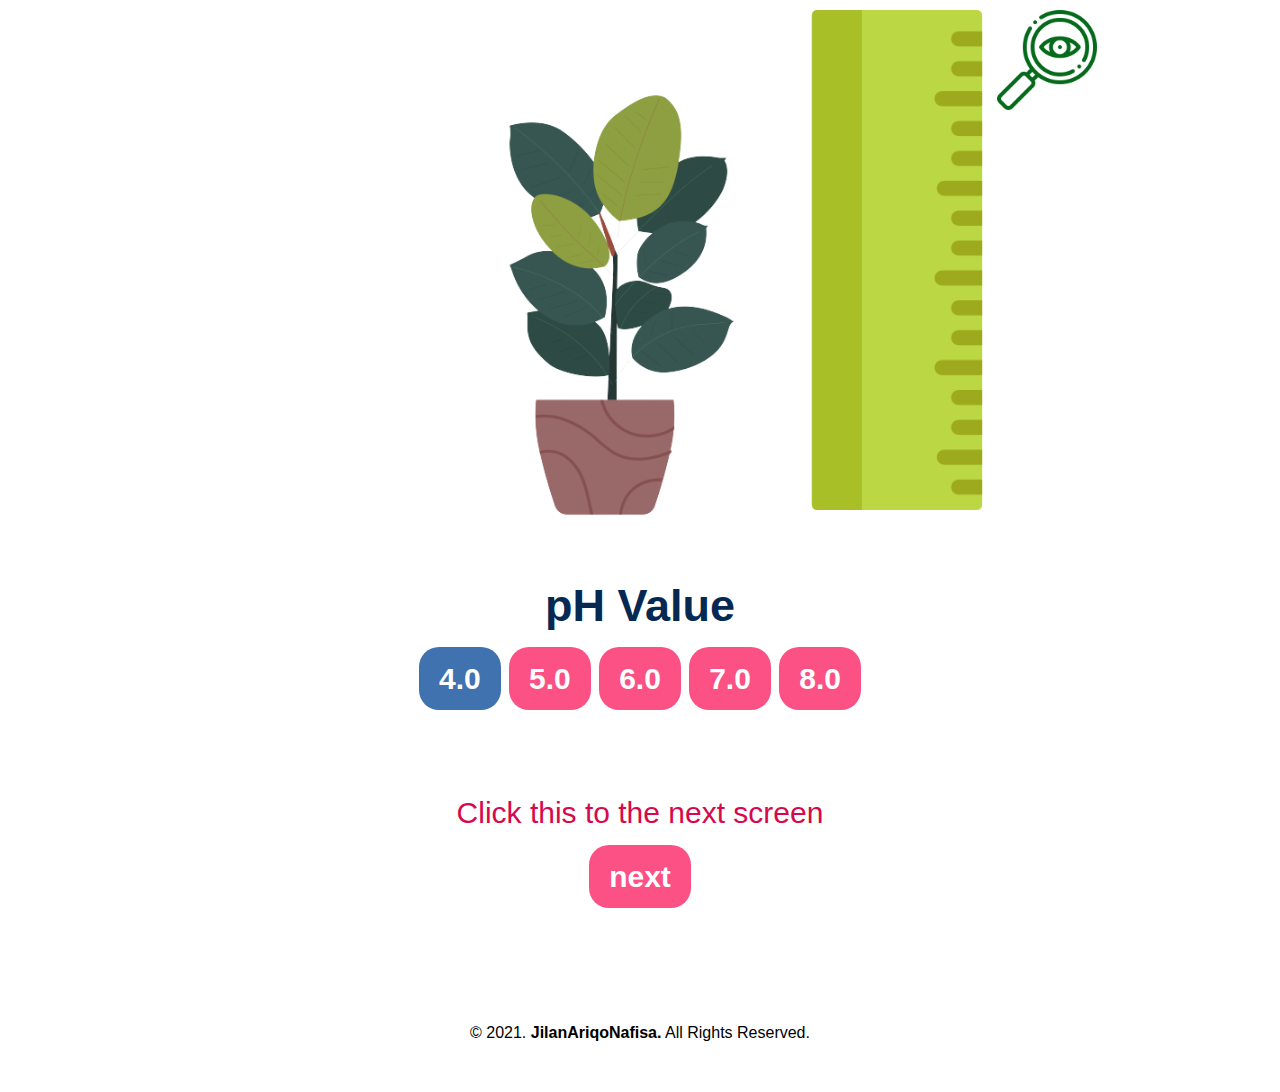
<file: index.html>
<!DOCTYPE html>
<html lang="en">
<head>
    <meta charset="UTF-8">
    <meta name="viewport" content="width=device-width, initial-scale=1.0">
    <title>Story Board 1</title>
    <link rel="stylesheet" href="style.css">
    <script src="script.js" defer></script>

</head>
<body>

    <div class="grid-container">
        <div class="grid-item"></div>
        <div class="grid-item">
            <section id="s">
                <img class="tanaman" src="img/tanaman.png"/>
                <div class="gambar">
                    <img class="ruler" src="img/ruler.png"/>
                </div>
                <img class="eye" src="img/eye.png"/>
            </section>    
        </div>
        <div class="grid-item"></div>  
        <div class="grid-item"></div>
        <div class="grid-item">
            <section id="ph">
                <h2 class="ph-name">pH Value</h2>
                <a href="index.html" class="tbl-pink active">4.0</a>
                <a href="index2.html" class="tbl-pink">5.0</a>
                <a href="index3.html" class="tbl-pink">6.0</a>
                <a href="index4.html" class="tbl-pink">7.0</a>
                <a href="index5.html" class="tbl-pink">8.0</a>
            </section>
        </div>
        <div class="grid-item"></div>  
        <div class="grid-item"></div>
        <div class="grid-item">
            <section id="next">
                <div class="gambar">
                    <p class="deskripsi">Click this to the next screen</p>
                    <p><a href="screen2.html" class="tbl-pink">next</a></p>
                </div>
            </section>
        </div>
        <div class="grid-item"></div>  
    </div>

    <div id="copyright">
        <div class="wrapper">
            &copy; 2021. <b>JilanAriqoNafisa.</b> All Rights Reserved.
        </div>
    </div>
    
</body>
</html>
</file>
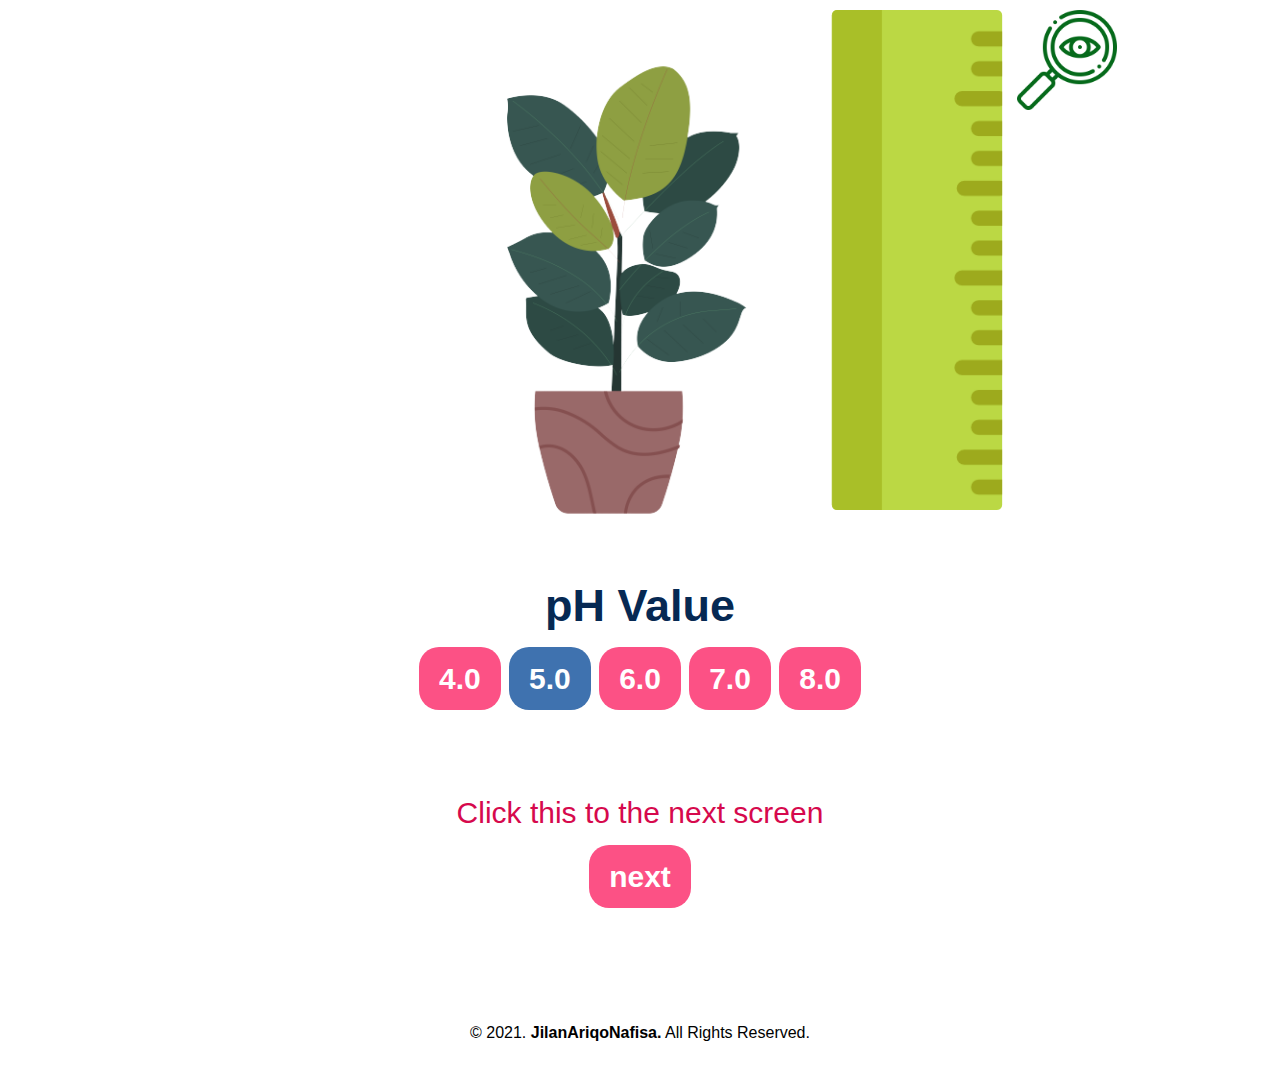
<file: index2.html>
<!DOCTYPE html>
<html lang="en">
<head>
    <meta charset="UTF-8">
    <meta name="viewport" content="width=device-width, initial-scale=1.0">
    <title>Story Board 1</title>
    <link rel="stylesheet" href="style.css">
    <script src="script.js" defer></script>

</head>
<body>

    <div class="grid-container">
        <div class="grid-item"></div>
        <div class="grid-item">
            <section id="s">
                <img class="tanaman2" src="img/tanaman.png"/>
                <div class="gambar">
                    <img class="ruler" src="img/ruler.png"/>
                </div>
                <img class="eye" src="img/eye.png"/>
            </section>    
        </div>
        <div class="grid-item"></div>  
        <div class="grid-item"></div>
        <div class="grid-item">
            <section id="ph">
                <h2 class="ph-name">pH Value</h2>
                <a href="index.html" class="tbl-pink">4.0</a>
                <a href="index2.html" class="tbl-pink active">5.0</a>
                <a href="index3.html" class="tbl-pink">6.0</a>
                <a href="index4.html" class="tbl-pink">7.0</a>
                <a href="index5.html" class="tbl-pink">8.0</a>
            </section>
        </div>
        <div class="grid-item"></div>  
        <div class="grid-item"></div>
        <div class="grid-item">
            <section id="next">
                <div class="gambar">
                    <p class="deskripsi">Click this to the next screen</p>
                    <p><a href="screen2-1.html" class="tbl-pink">next</a></p>
                </div>
            </section>
        </div>
        <div class="grid-item"></div>  
    </div>

    <div id="copyright">
        <div class="wrapper">
            &copy; 2021. <b>JilanAriqoNafisa.</b> All Rights Reserved.
        </div>
    </div>
    
</body>
</html>
</file>
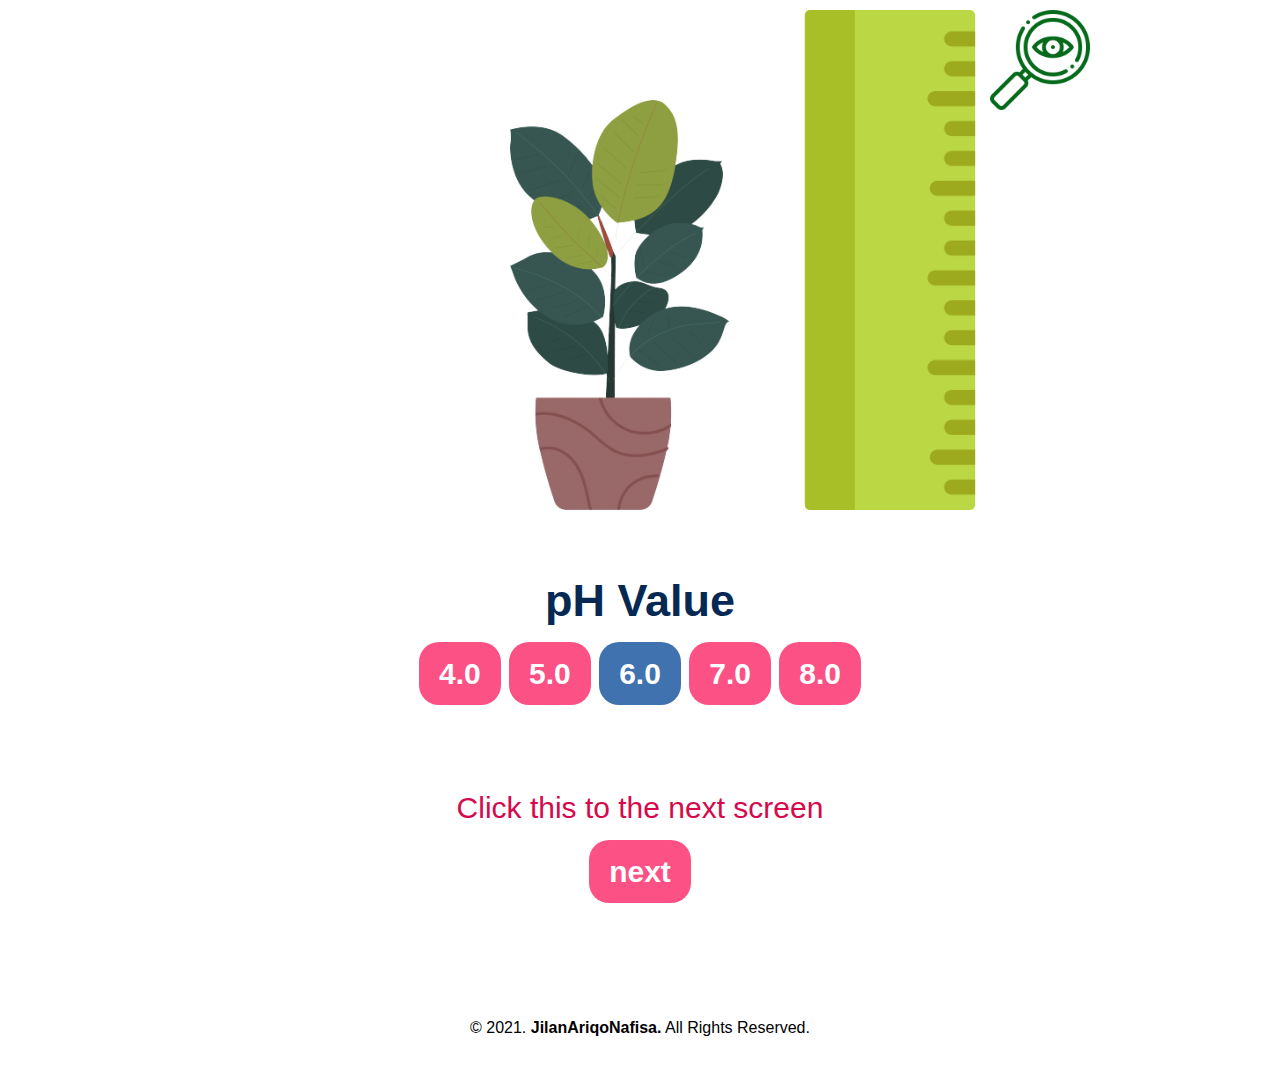
<file: index3.html>
<!DOCTYPE html>
<html lang="en">
<head>
    <meta charset="UTF-8">
    <meta name="viewport" content="width=device-width, initial-scale=1.0">
    <title>Story Board 1</title>
    <link rel="stylesheet" href="style.css">
    <script src="script.js" defer></script>

</head>
<body>

    <div class="grid-container">
        <div class="grid-item"></div>
        <div class="grid-item">
            <section id="s">
                <img class="tanaman3" src="img/tanaman.png"/>
                <div class="gambar">
                    <img class="ruler" src="img/ruler.png"/>
                </div>
                <img class="eye" src="img/eye.png"/>
            </section>    
        </div>
        <div class="grid-item"></div>  
        <div class="grid-item"></div>
        <div class="grid-item">
            <section id="ph">
                <h2 class="ph-name">pH Value</h2>
                <a href="index.html" class="tbl-pink">4.0</a>
                <a href="index2.html" class="tbl-pink">5.0</a>
                <a href="index3.html" class="tbl-pink active">6.0</a>
                <a href="index4.html" class="tbl-pink">7.0</a>
                <a href="index5.html" class="tbl-pink">8.0</a>
            </section>
        </div>
        <div class="grid-item"></div>  
        <div class="grid-item"></div>
        <div class="grid-item">
            <section id="next">
                <div class="gambar">
                    <p class="deskripsi">Click this to the next screen</p>
                    <p><a href="screen2-2.html" class="tbl-pink">next</a></p>
                </div>
            </section>
        </div>
        <div class="grid-item"></div>  
    </div>

    <div id="copyright">
        <div class="wrapper">
            &copy; 2021. <b>JilanAriqoNafisa.</b> All Rights Reserved.
        </div>
    </div>
    
</body>
</html>
</file>
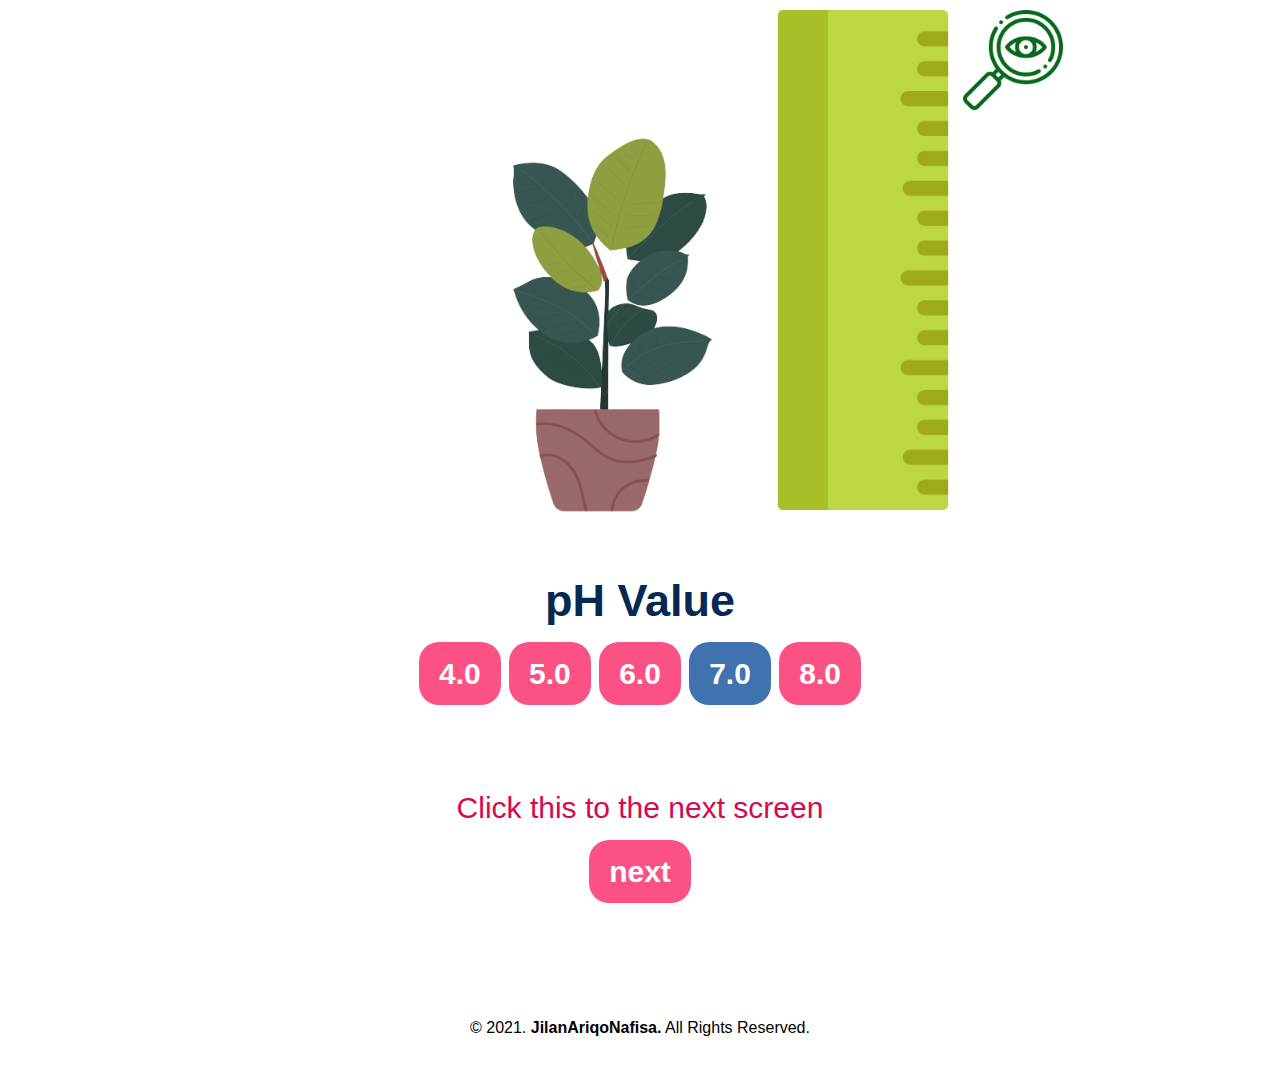
<file: index4.html>
<!DOCTYPE html>
<html lang="en">
<head>
    <meta charset="UTF-8">
    <meta name="viewport" content="width=device-width, initial-scale=1.0">
    <title>Story Board 1</title>
    <link rel="stylesheet" href="style.css">
    <script src="script.js" defer></script>

</head>
<body>

    <div class="grid-container">
        <div class="grid-item"></div>
        <div class="grid-item">
            <section id="s">
                <img class="tanaman4" src="img/tanaman.png"/>
                <div class="gambar">
                    <img class="ruler" src="img/ruler.png"/>
                </div>
                <img class="eye" src="img/eye.png"/>
            </section>    
        </div>
        <div class="grid-item"></div>  
        <div class="grid-item"></div>
        <div class="grid-item">
            <section id="ph">
                <h2 class="ph-name">pH Value</h2>
                <a href="index.html" class="tbl-pink">4.0</a>
                <a href="index2.html" class="tbl-pink">5.0</a>
                <a href="index3.html" class="tbl-pink">6.0</a>
                <a href="index4.html" class="tbl-pink active">7.0</a>
                <a href="index5.html" class="tbl-pink">8.0</a>
            </section>
        </div>
        <div class="grid-item"></div>  
        <div class="grid-item"></div>
        <div class="grid-item">
            <section id="next">
                <div class="gambar">
                    <p class="deskripsi">Click this to the next screen</p>
                    <p><a href="screen2-3.html" class="tbl-pink">next</a></p>
                </div>
            </section>
        </div>
        <div class="grid-item"></div>  
    </div>

    <div id="copyright">
        <div class="wrapper">
            &copy; 2021. <b>JilanAriqoNafisa.</b> All Rights Reserved.
        </div>
    </div>
    
</body>
</html>
</file>
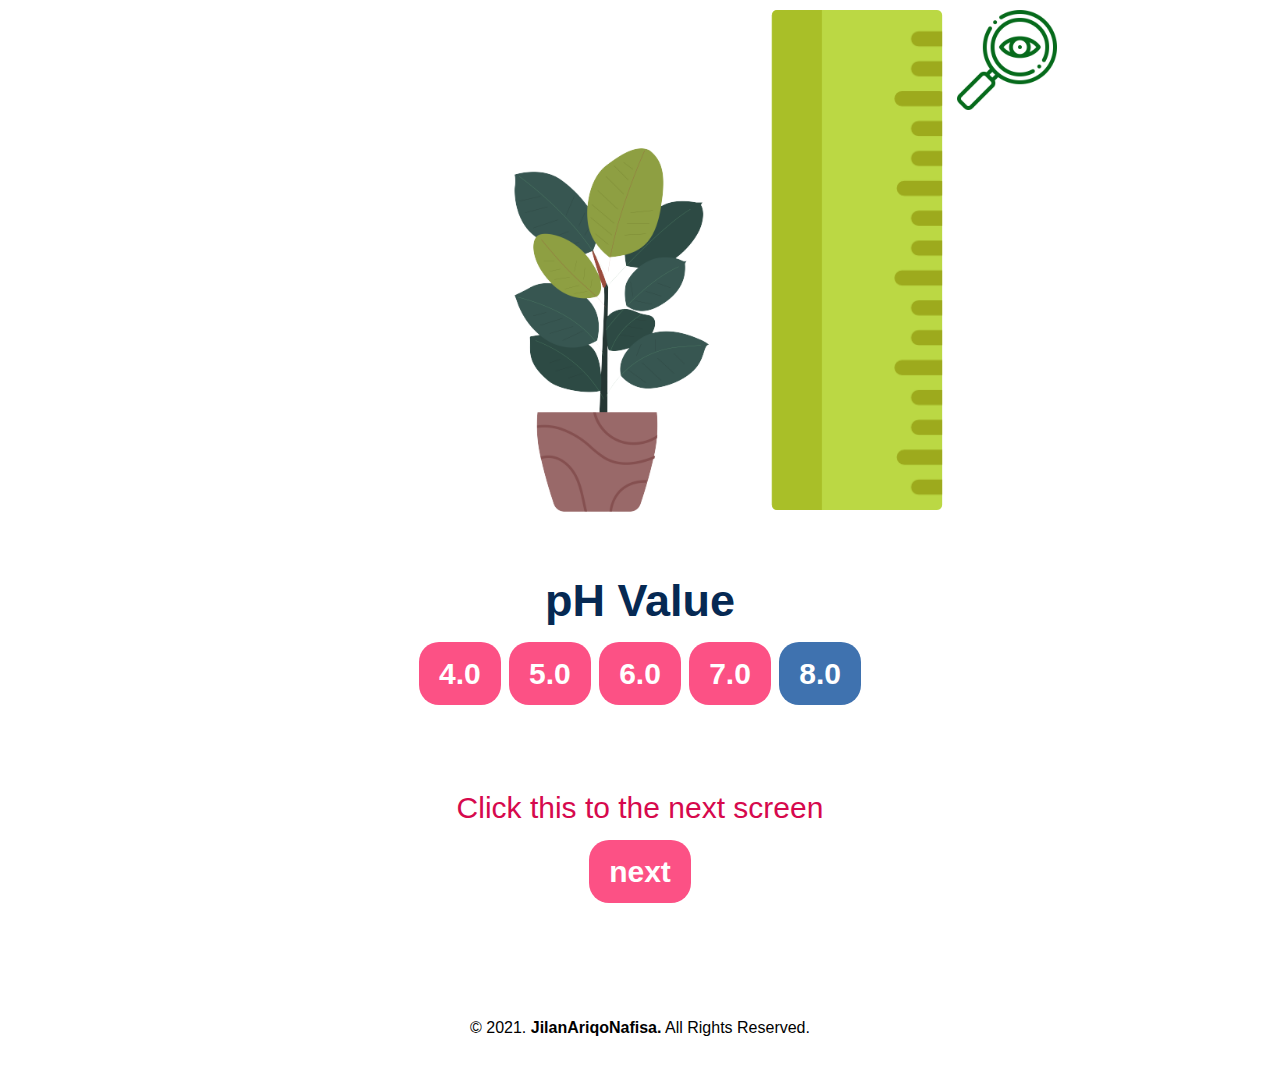
<file: index5.html>
<!DOCTYPE html>
<html lang="en">
<head>
    <meta charset="UTF-8">
    <meta name="viewport" content="width=device-width, initial-scale=1.0">
    <title>Story Board 1</title>
    <link rel="stylesheet" href="style.css">
    <script src="script.js" defer></script>

</head>
<body>

    <div class="grid-container">
        <div class="grid-item"></div>
        <div class="grid-item">
            <section id="s">
                <img class="tanaman5" src="img/tanaman.png"/>
                <div class="gambar">
                    <img class="ruler" src="img/ruler.png"/>
                </div>
                <img class="eye" src="img/eye.png"/>
            </section>    
        </div>
        <div class="grid-item"></div>  
        <div class="grid-item"></div>
        <div class="grid-item">
            <section id="ph">
                <h2 class="ph-name">pH Value</h2>
                <a href="index.html" class="tbl-pink">4.0</a>
                <a href="index2.html" class="tbl-pink">5.0</a>
                <a href="index3.html" class="tbl-pink">6.0</a>
                <a href="index4.html" class="tbl-pink">7.0</a>
                <a href="index5.html" class="tbl-pink active">8.0</a>
            </section>
        </div>
        <div class="grid-item"></div>  
        <div class="grid-item"></div>
        <div class="grid-item">
            <section id="next">
                <div class="gambar">
                    <p class="deskripsi">Click this to the next screen</p>
                    <p><a href="screen2-4.html" class="tbl-pink">next</a></p>
                </div>
            </section>
        </div>
        <div class="grid-item"></div>  
    </div>

    <div id="copyright">
        <div class="wrapper">
            &copy; 2021. <b>JilanAriqoNafisa.</b> All Rights Reserved.
        </div>
    </div>
    
</body>
</html>
</file>
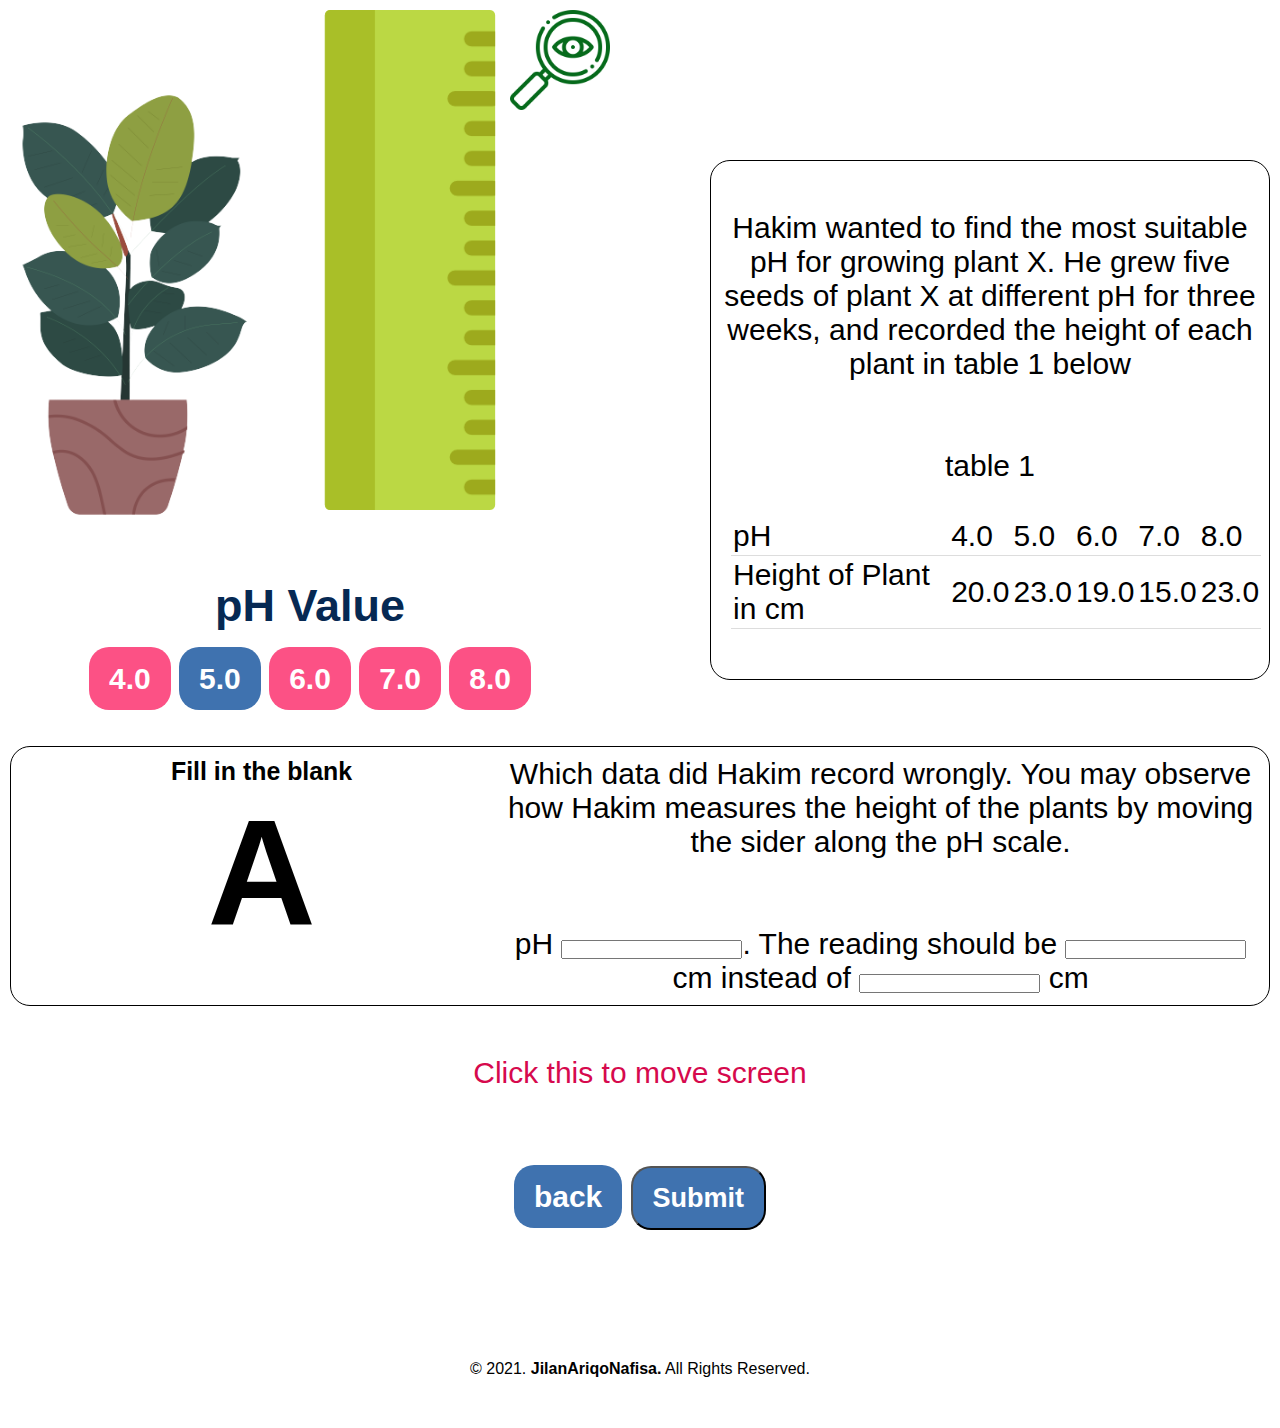
<file: screen2-1.html>
<!DOCTYPE html>
<html lang="en">
<head>
    <meta charset="UTF-8">
    <meta name="viewport" content="width=device-width, initial-scale=1.0">
    <title>Story Board 1</title>
    <link rel="stylesheet" href="style.css">
    <script src="script.js" defer></script>
</head>
<body>

    <div class="grid-container">
        <div class="grid-item item1">
            <section id="s">
                <img class="tanaman" style="margin-left: -100px;" src="img/tanaman.png"/>
                <div class="gambar">
                    <img class="ruler" src="img/ruler.png"/>
                </div>
                <img class="eye" src="img/eye.png"/>
            </section>
            <section id="ph-screen-2">
                <h2 class="ph-name">pH Value</h2>
                <a href="screen2.html" class="tbl-pink">4.0</a>
                <a href="screen2-1.html" class="tbl-pink active">5.0</a>
                <a href="screen2-2.html" class="tbl-pink">6.0</a>
                <a href="screen2-3.html" class="tbl-pink">7.0</a>
                <a href="screen2-4.html" class="tbl-pink">8.0</a>
            </section>
        </div>
        <div class="grid-item item2">
            <div id="static-table">
                <p id="hakim">Hakim wanted to find the most suitable pH for growing plant X. He grew five seeds of plant X at different pH for three weeks, and recorded the height of each plant in table 1 below</p>
                <br>
                <br>
                <p>table 1</p>
                <br>
                <table class="center">
                    <tr>
                    <td>pH</td>
                    <td>4.0</td>
                    <td>5.0</td>
                    <td>6.0</td>
                    <td>7.0</td>
                    <td>8.0</td>
                    </tr>
                    <tr>
                    <td>Height of Plant in cm</td>
                    <td>20.0</td>
                    <td>23.0</td>
                    <td>19.0</td>
                    <td>15.0</td>
                    <td>23.0</td>
                    </tr>
                </table>
            </div>
        </div>

    <form name="forminput" method="post" action="screenb-1.html"  class="grid-item item3">
        <div class="">
            <div id="fill-a">
                <div class="grid-container" style="border: 1px solid #000; border-radius: 20px;">
                    <div class="grid-item item-fill1">
                        <h5>Fill in the blank</h5>
                        <h1 style="font-size: 150px;">A</h1>
                    </div>
                    <div class="grid-item item-fill2">
                            <p class="which">Which data did Hakim record wrongly. You may observe how Hakim measures the height of the plants by moving the sider along the pH scale.</p>
                            <br>
                            <br>
                            <p>pH <input type="number" name="1st" required>. The reading should be <input type="number" name="2nd" required> cm instead of <input type="number" name="3rd" required> cm</p>
                    </div>
                </div>
            </div>
        </div> 

            <div class="grid-item item4"></div>
            <div class="grid-item item5">
                <section id="next">
                    <div class="gambar">
                        <p class="deskripsi">Click this to move screen</p>
                        <form name="forminput" method="post" action="screenb-1.html">
                            <a href="index2.html" class="tbl-biru">back</a>
                            <input type="submit" value="Submit" class="tbl-biru" onclick="myFunction()">
                        </form>
                    </div>
                </section>
            </div>   
        </form>

        <div class="grid-item item6"></div>
        <div class="grid-item item7"></div>
        <div class="grid-item item8"></div>
        <div class="grid-item item9"></div>  
</div>

    <div id="copyright">
        <div class="wrapper">
            &copy; 2021. <b>JilanAriqoNafisa.</b> All Rights Reserved.
        </div>
    </div>

    <script>
        function myFunction() {
            if(document.forms["forminput"]["1st"].value == "" || document.forms["forminput"]["2nd"].value == "" || document.forms["forminput"]["3rd"].value == "") {
                alert("Tidak Boleh Kosong");
                return false;
            } else if (document.forms["forminput"]["1st"].value != "7" || document.forms["forminput"]["2nd"].value != "8" || document.forms["forminput"]["3rd"].value != "9") {
                event.preventDefault()
                alert("Observe how Hakkim the height of the plant at various pH, check this againts this data he record on table 1");
            }
            else{
                alert("Plants need suitable pH to grow well.");
            }
        }
    </script>
    
</body>
</html>
</file>
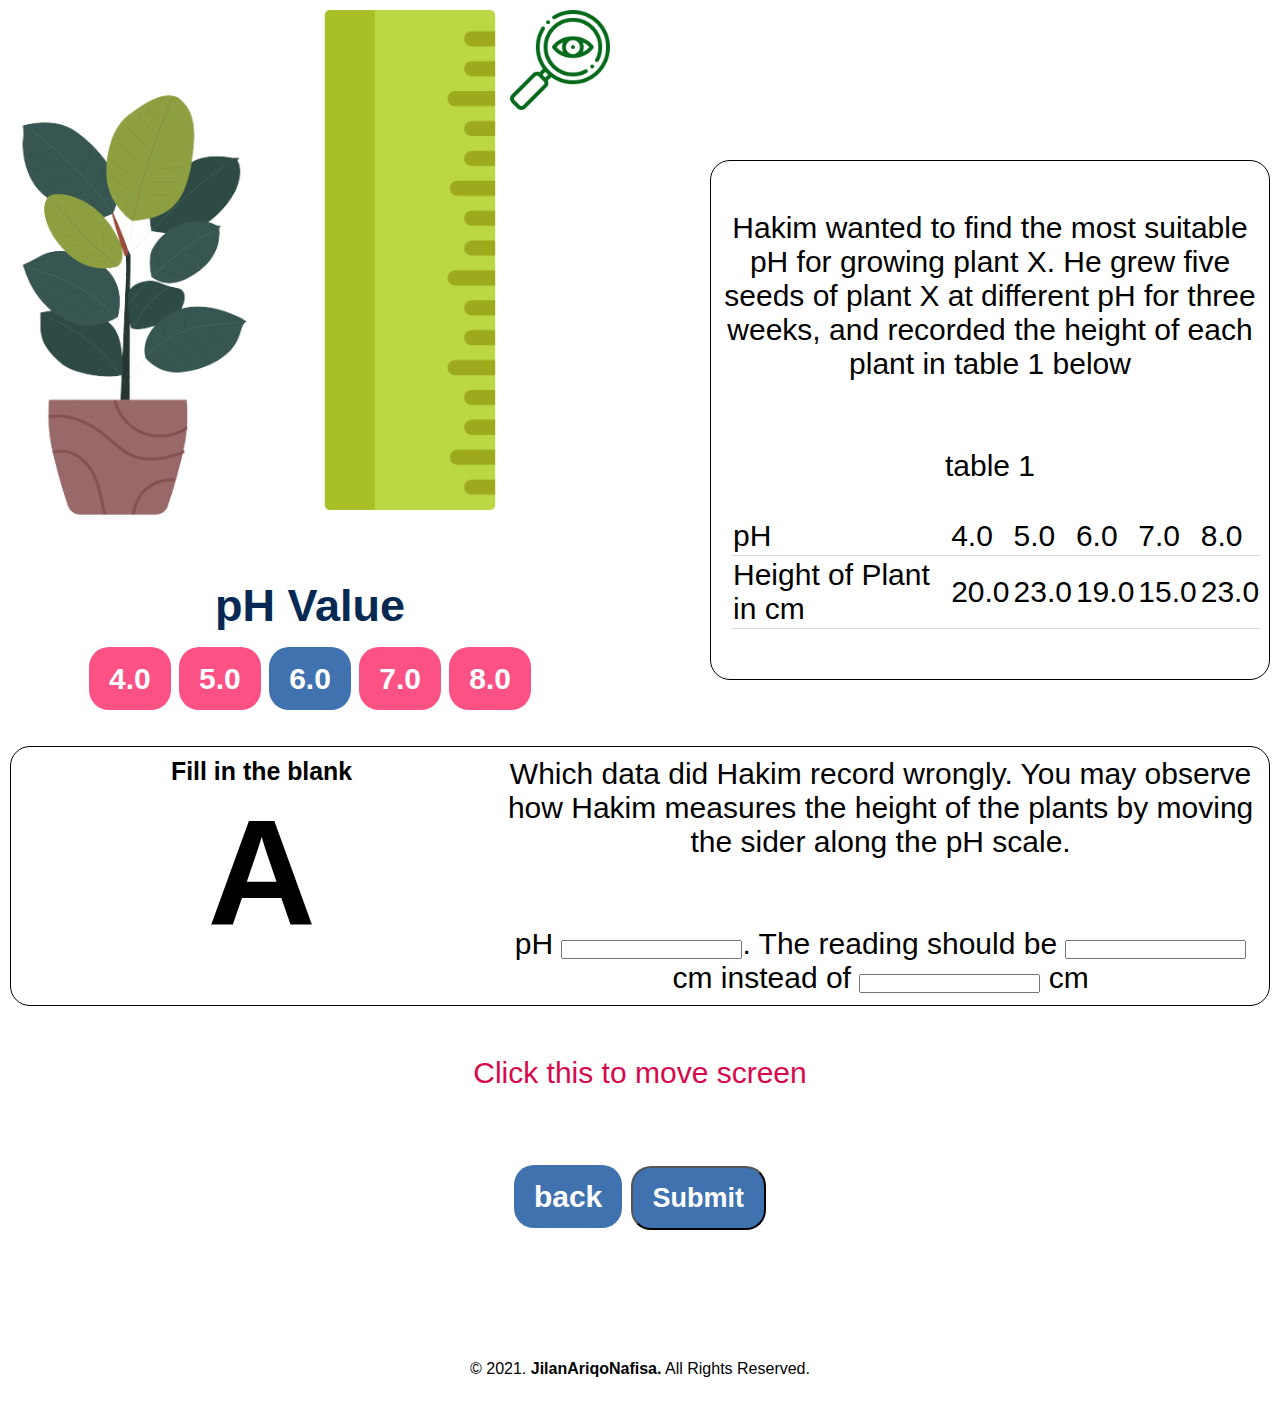
<file: screen2-2.html>
<!DOCTYPE html>
<html lang="en">
<head>
    <meta charset="UTF-8">
    <meta name="viewport" content="width=device-width, initial-scale=1.0">
    <title>Story Board 1</title>
    <link rel="stylesheet" href="style.css">
    <script src="script.js" defer></script>
</head>
<body>

    <div class="grid-container">
        <div class="grid-item item1">
            <section id="s">
                <img class="tanaman" style="margin-left: -100px;" src="img/tanaman.png"/>
                <div class="gambar">
                    <img class="ruler" src="img/ruler.png"/>
                </div>
                <img class="eye" src="img/eye.png"/>
            </section>
            <section id="ph-screen-2">
                <h2 class="ph-name">pH Value</h2>
                <a href="screen2.html" class="tbl-pink">4.0</a>
                <a href="screen2-1.html" class="tbl-pink">5.0</a>
                <a href="screen2-2.html" class="tbl-pink active">6.0</a>
                <a href="screen2-3.html" class="tbl-pink">7.0</a>
                <a href="screen2-4.html" class="tbl-pink">8.0</a>
            </section>
        </div>
        <div class="grid-item item2">
            <div id="static-table">
                <p id="hakim">Hakim wanted to find the most suitable pH for growing plant X. He grew five seeds of plant X at different pH for three weeks, and recorded the height of each plant in table 1 below</p>
                <br>
                <br>
                <p>table 1</p>
                <br>
                <table class="center">
                    <tr>
                    <td>pH</td>
                    <td>4.0</td>
                    <td>5.0</td>
                    <td>6.0</td>
                    <td>7.0</td>
                    <td>8.0</td>
                    </tr>
                    <tr>
                    <td>Height of Plant in cm</td>
                    <td>20.0</td>
                    <td>23.0</td>
                    <td>19.0</td>
                    <td>15.0</td>
                    <td>23.0</td>
                    </tr>
                </table>
            </div>
        </div>

    <form name="forminput" method="post" action="screenb-2.html"  class="grid-item item3">
        <div class="">
            <div id="fill-a">
                <div class="grid-container" style="border: 1px solid #000; border-radius: 20px;">
                    <div class="grid-item item-fill1">
                        <h5>Fill in the blank</h5>
                        <h1 style="font-size: 150px;">A</h1>
                    </div>
                    <div class="grid-item item-fill2">
                            <p class="which">Which data did Hakim record wrongly. You may observe how Hakim measures the height of the plants by moving the sider along the pH scale.</p>
                            <br>
                            <br>
                            <p>pH <input type="number" name="1st" required>. The reading should be <input type="number" name="2nd" required> cm instead of <input type="number" name="3rd" required> cm</p>
                    </div>
                </div>
            </div>
        </div> 

            <div class="grid-item item4"></div>
            <div class="grid-item item5">
                <section id="next">
                    <div class="gambar">
                        <p class="deskripsi">Click this to move screen</p>
                        <form name="forminput" method="post" action="screenb-2.html">
                            <a href="index2.html" class="tbl-biru">back</a>
                            <input type="submit" value="Submit" class="tbl-biru" onclick="myFunction()">
                        </form>
                    </div>
                </section>
            </div>   
        </form>

        <div class="grid-item item6"></div>
        <div class="grid-item item7"></div>
        <div class="grid-item item8"></div>
        <div class="grid-item item9"></div>  
</div>

    <div id="copyright">
        <div class="wrapper">
            &copy; 2021. <b>JilanAriqoNafisa.</b> All Rights Reserved.
        </div>
    </div>

    <script>
        function myFunction() {
            if(document.forms["forminput"]["1st"].value == "" || document.forms["forminput"]["2nd"].value == "" || document.forms["forminput"]["3rd"].value == "") {
                alert("Tidak Boleh Kosong");
                return false;
            } else if (document.forms["forminput"]["1st"].value != "7" || document.forms["forminput"]["2nd"].value != "8" || document.forms["forminput"]["3rd"].value != "9") {
                event.preventDefault()
                alert("Observe how Hakkim the height of the plant at various pH, check this againts this data he record on table 1");
            }
            else{
                alert("Plants need suitable pH to grow well.");
            }
        }
    </script>
    
</body>
</html>
</file>
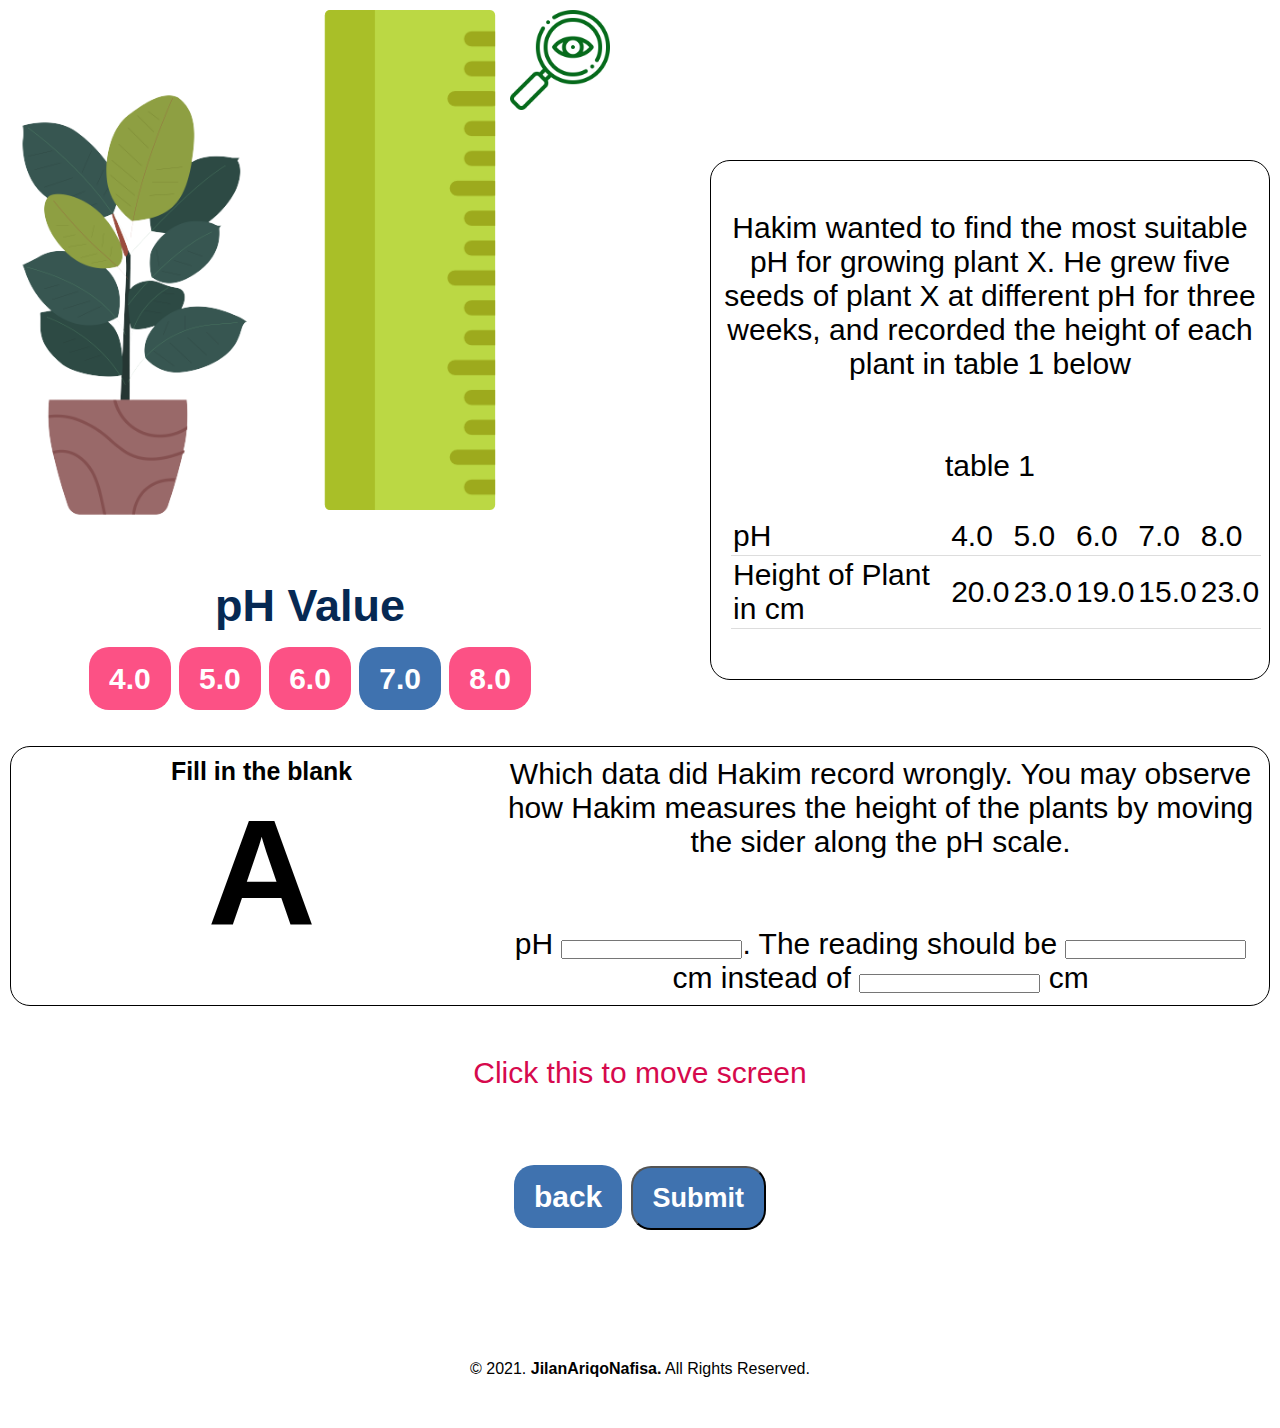
<file: screen2-3.html>
<!DOCTYPE html>
<html lang="en">
<head>
    <meta charset="UTF-8">
    <meta name="viewport" content="width=device-width, initial-scale=1.0">
    <title>Story Board 1</title>
    <link rel="stylesheet" href="style.css">
    <script src="script.js" defer></script>
</head>
<body>

    <div class="grid-container">
        <div class="grid-item item1">
            <section id="s">
                <img class="tanaman" style="margin-left: -100px;" src="img/tanaman.png"/>
                <div class="gambar">
                    <img class="ruler" src="img/ruler.png"/>
                </div>
                <img class="eye" src="img/eye.png"/>
            </section>
            <section id="ph-screen-2">
                <h2 class="ph-name">pH Value</h2>
                <a href="screen2.html" class="tbl-pink">4.0</a>
                <a href="screen2-1.html" class="tbl-pink">5.0</a>
                <a href="screen2-2.html" class="tbl-pink">6.0</a>
                <a href="screen2-3.html" class="tbl-pink active">7.0</a>
                <a href="screen2-4.html" class="tbl-pink">8.0</a>
            </section>
        </div>
        <div class="grid-item item2">
            <div id="static-table">
                <p id="hakim">Hakim wanted to find the most suitable pH for growing plant X. He grew five seeds of plant X at different pH for three weeks, and recorded the height of each plant in table 1 below</p>
                <br>
                <br>
                <p>table 1</p>
                <br>
                <table class="center">
                    <tr>
                    <td>pH</td>
                    <td>4.0</td>
                    <td>5.0</td>
                    <td>6.0</td>
                    <td>7.0</td>
                    <td>8.0</td>
                    </tr>
                    <tr>
                    <td>Height of Plant in cm</td>
                    <td>20.0</td>
                    <td>23.0</td>
                    <td>19.0</td>
                    <td>15.0</td>
                    <td>23.0</td>
                    </tr>
                </table>
            </div>
        </div>

    <form name="forminput" method="post" action="screenb-3.html"  class="grid-item item3">
        <div class="">
            <div id="fill-a">
                <div class="grid-container" style="border: 1px solid #000; border-radius: 20px;">
                    <div class="grid-item item-fill1">
                        <h5>Fill in the blank</h5>
                        <h1 style="font-size: 150px;">A</h1>
                    </div>
                    <div class="grid-item item-fill2">
                            <p class="which">Which data did Hakim record wrongly. You may observe how Hakim measures the height of the plants by moving the sider along the pH scale.</p>
                            <br>
                            <br>
                            <p>pH <input type="number" name="1st" required>. The reading should be <input type="number" name="2nd" required> cm instead of <input type="number" name="3rd" required> cm</p>
                    </div>
                </div>
            </div>
        </div> 

            <div class="grid-item item4"></div>
            <div class="grid-item item5">
                <section id="next">
                    <div class="gambar">
                        <p class="deskripsi">Click this to move screen</p>
                        <form name="forminput" method="post" action="screenb-3.html">
                            <a href="index3.html" class="tbl-biru">back</a>
                            <input type="submit" value="Submit" class="tbl-biru" onclick="myFunction()">
                        </form>
                    </div>
                </section>
            </div>   
        </form>

        <div class="grid-item item6"></div>
        <div class="grid-item item7"></div>
        <div class="grid-item item8"></div>
        <div class="grid-item item9"></div>  
</div>

    <div id="copyright">
        <div class="wrapper">
            &copy; 2021. <b>JilanAriqoNafisa.</b> All Rights Reserved.
        </div>
    </div>

    <script>
        function myFunction() {
            if(document.forms["forminput"]["1st"].value == "" || document.forms["forminput"]["2nd"].value == "" || document.forms["forminput"]["3rd"].value == "") {
                alert("Tidak Boleh Kosong");
                return false;
            } else if (document.forms["forminput"]["1st"].value != "7" || document.forms["forminput"]["2nd"].value != "8" || document.forms["forminput"]["3rd"].value != "9") {
                event.preventDefault()
                alert("Observe how Hakkim the height of the plant at various pH, check this againts this data he record on table 1");
            }
            else{
                alert("Plants need suitable pH to grow well.");
            }
        }
    </script>
    
</body>
</html>
</file>
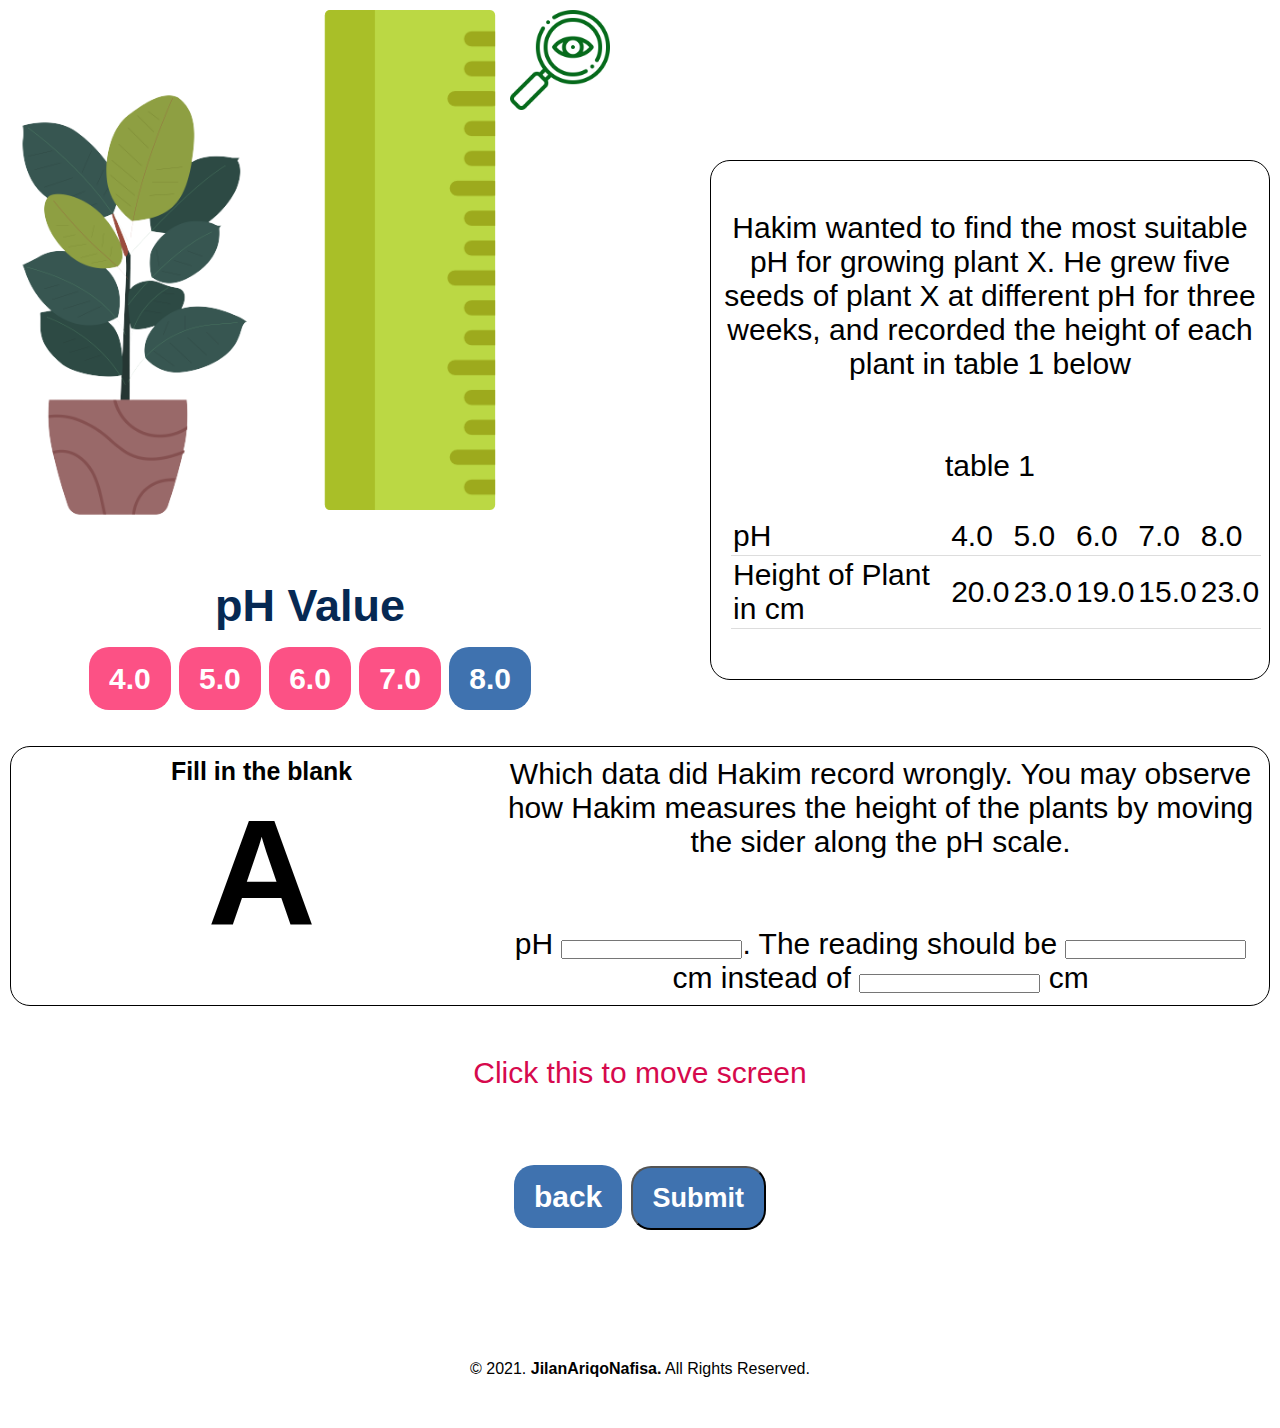
<file: screen2-4.html>
<!DOCTYPE html>
<html lang="en">
<head>
    <meta charset="UTF-8">
    <meta name="viewport" content="width=device-width, initial-scale=1.0">
    <title>Story Board 1</title>
    <link rel="stylesheet" href="style.css">
    <script src="script.js" defer></script>
</head>
<body>

    <div class="grid-container">
        <div class="grid-item item1">
            <section id="s">
                <img class="tanaman" style="margin-left: -100px;" src="img/tanaman.png"/>
                <div class="gambar">
                    <img class="ruler" src="img/ruler.png"/>
                </div>
                <img class="eye" src="img/eye.png"/>
            </section>
            <section id="ph-screen-2">
                <h2 class="ph-name">pH Value</h2>
                <a href="screen2.html" class="tbl-pink">4.0</a>
                <a href="screen2-1.html" class="tbl-pink">5.0</a>
                <a href="screen2-2.html" class="tbl-pink">6.0</a>
                <a href="screen2-3.html" class="tbl-pink">7.0</a>
                <a href="screen2-4.html" class="tbl-pink active">8.0</a>
            </section>
        </div>
        <div class="grid-item item2">
            <div id="static-table">
                <p id="hakim">Hakim wanted to find the most suitable pH for growing plant X. He grew five seeds of plant X at different pH for three weeks, and recorded the height of each plant in table 1 below</p>
                <br>
                <br>
                <p>table 1</p>
                <br>
                <table class="center">
                    <tr>
                    <td>pH</td>
                    <td>4.0</td>
                    <td>5.0</td>
                    <td>6.0</td>
                    <td>7.0</td>
                    <td>8.0</td>
                    </tr>
                    <tr>
                    <td>Height of Plant in cm</td>
                    <td>20.0</td>
                    <td>23.0</td>
                    <td>19.0</td>
                    <td>15.0</td>
                    <td>23.0</td>
                    </tr>
                </table>
            </div>
        </div>

    <form name="forminput" method="post" action="screenb-4.html"  class="grid-item item3">
        <div class="">
            <div id="fill-a">
                <div class="grid-container" style="border: 1px solid #000; border-radius: 20px;">
                    <div class="grid-item item-fill1">
                        <h5>Fill in the blank</h5>
                        <h1 style="font-size: 150px;">A</h1>
                    </div>
                    <div class="grid-item item-fill2">
                            <p class="which">Which data did Hakim record wrongly. You may observe how Hakim measures the height of the plants by moving the sider along the pH scale.</p>
                            <br>
                            <br>
                            <p>pH <input type="number" name="1st" required>. The reading should be <input type="number" name="2nd" required> cm instead of <input type="number" name="3rd" required> cm</p>
                    </div>
                </div>
            </div>
        </div> 

            <div class="grid-item item4"></div>
            <div class="grid-item item5">
                <section id="next">
                    <div class="gambar">
                        <p class="deskripsi">Click this to move screen</p>
                        <form name="forminput" method="post" action="screenb-4.html">
                            <a href="index5.html" class="tbl-biru">back</a>
                            <input type="submit" value="Submit" class="tbl-biru" onclick="myFunction()">
                        </form>
                    </div>
                </section>
            </div>   
        </form>

        <div class="grid-item item6"></div>
        <div class="grid-item item7"></div>
        <div class="grid-item item8"></div>
        <div class="grid-item item9"></div>  
</div>

    <div id="copyright">
        <div class="wrapper">
            &copy; 2021. <b>JilanAriqoNafisa.</b> All Rights Reserved.
        </div>
    </div>

    <script>
        function myFunction() {
            if(document.forms["forminput"]["1st"].value == "" || document.forms["forminput"]["2nd"].value == "" || document.forms["forminput"]["3rd"].value == "") {
                alert("Tidak Boleh Kosong");
                return false;
            } else if (document.forms["forminput"]["1st"].value != "7" || document.forms["forminput"]["2nd"].value != "8" || document.forms["forminput"]["3rd"].value != "9") {
                event.preventDefault()
                alert("Observe how Hakkim the height of the plant at various pH, check this againts this data he record on table 1");
            }
            else{
                alert("Plants need suitable pH to grow well.");
            }
        }
    </script>
    
</body>
</html>
</file>
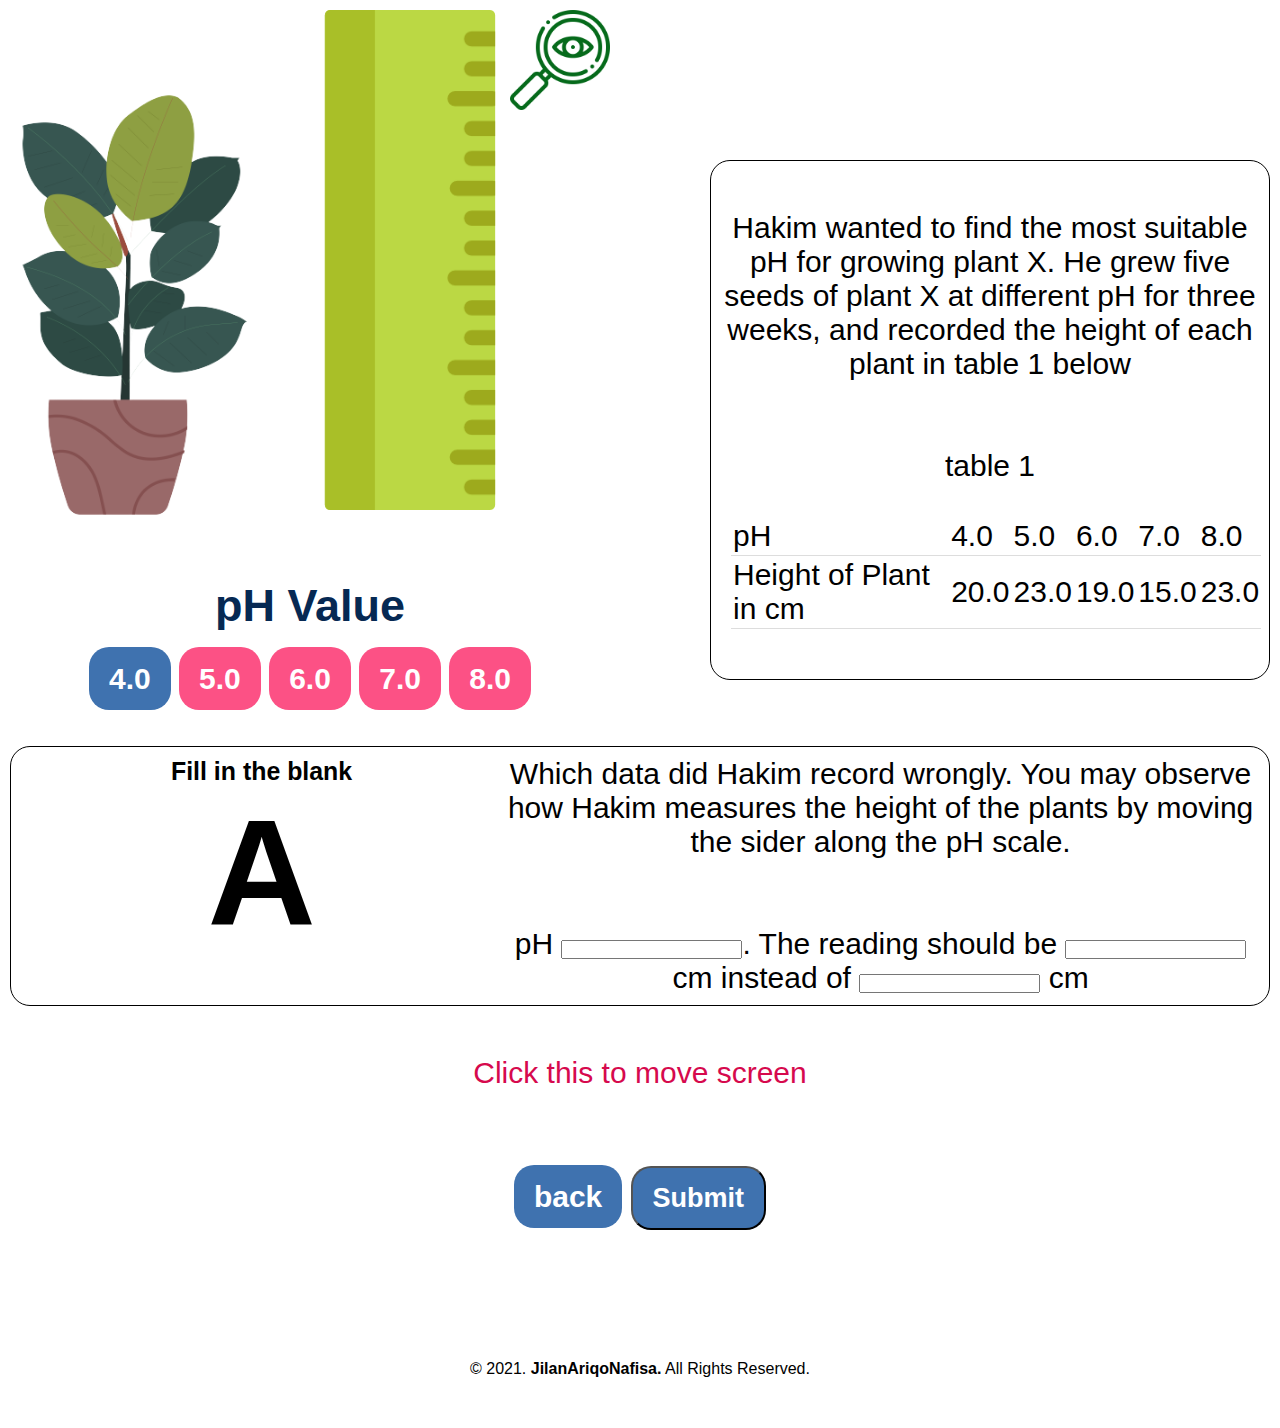
<file: screen2.html>
<!DOCTYPE html>
<html lang="en">
<head>
    <meta charset="UTF-8">
    <meta name="viewport" content="width=device-width, initial-scale=1.0">
    <title>Story Board 1</title>
    <link rel="stylesheet" href="style.css">
    <script src="script.js" defer></script>
</head>
<body>

    <div class="grid-container">
        <div class="grid-item item1">
            <section id="s">
                <img class="tanaman" style="margin-left: -100px;" src="img/tanaman.png"/>
                <div class="gambar">
                    <img class="ruler" src="img/ruler.png"/>
                </div>
                <img class="eye" src="img/eye.png"/>
            </section>
            <section id="ph-screen-2">
                <h2 class="ph-name">pH Value</h2>
                <a href="screen2.html" class="tbl-pink active">4.0</a>
                <a href="screen2-1.html" class="tbl-pink">5.0</a>
                <a href="screen2-2.html" class="tbl-pink">6.0</a>
                <a href="screen2-3.html" class="tbl-pink">7.0</a>
                <a href="screen2-4.html" class="tbl-pink">8.0</a>
            </section>
        </div>
        <div class="grid-item item2">
            <div id="static-table">
                <p id="hakim">Hakim wanted to find the most suitable pH for growing plant X. He grew five seeds of plant X at different pH for three weeks, and recorded the height of each plant in table 1 below</p>
                <br>
                <br>
                <p>table 1</p>
                <br>
                <table class="center">
                    <tr>
                    <td>pH</td>
                    <td>4.0</td>
                    <td>5.0</td>
                    <td>6.0</td>
                    <td>7.0</td>
                    <td>8.0</td>
                    </tr>
                    <tr>
                    <td>Height of Plant in cm</td>
                    <td>20.0</td>
                    <td>23.0</td>
                    <td>19.0</td>
                    <td>15.0</td>
                    <td>23.0</td>
                    </tr>
                </table>
            </div>
        </div>

    <form name="forminput" method="post" action="screenb.html"  class="grid-item item3">
        <div class="">
            <div id="fill-a">
                <div class="grid-container" style="border: 1px solid #000; border-radius: 20px;">
                    <div class="grid-item item-fill1">
                        <h5>Fill in the blank</h5>
                        <h1 style="font-size: 150px;">A</h1>
                    </div>
                    <div class="grid-item item-fill2">
                            <p class="which">Which data did Hakim record wrongly. You may observe how Hakim measures the height of the plants by moving the sider along the pH scale.</p>
                            <br>
                            <br>
                            <p>pH <input type="number" name="1st" required>. The reading should be <input type="number" name="2nd" required> cm instead of <input type="number" name="3rd" required> cm</p>
                    </div>
                </div>
            </div>
        </div> 

            <div class="grid-item item4"></div>
            <div class="grid-item item5">
                <section id="next">
                    <div class="gambar">
                        <p class="deskripsi">Click this to move screen</p>
                        <form name="forminput" method="post" action="screenb.html">
                            <a href="index.html" class="tbl-biru">back</a>
                            <input type="submit" value="Submit" class="tbl-biru" onclick="myFunction()">
                        </form>
                    </div>
                </section>
            </div>   
        </form>

        <div class="grid-item item6"></div>
        <div class="grid-item item7"></div>
        <div class="grid-item item8"></div>
        <div class="grid-item item9"></div>  
</div>

    <div id="copyright">
        <div class="wrapper">
            &copy; 2021. <b>JilanAriqoNafisa.</b> All Rights Reserved.
        </div>
    </div>

    <script>
        function myFunction() {
            if(document.forms["forminput"]["1st"].value == "" || document.forms["forminput"]["2nd"].value == "" || document.forms["forminput"]["3rd"].value == "") {
                alert("Tidak Boleh Kosong");
                return false;
            } else if (document.forms["forminput"]["1st"].value != "7" || document.forms["forminput"]["2nd"].value != "8" || document.forms["forminput"]["3rd"].value != "9") {
                event.preventDefault()
                alert("Observe how Hakkim the height of the plant at various pH, check this againts this data he record on table 1");
            }
            else{
                alert("Plants need suitable pH to grow well.");
            }
        }
    </script>
    
</body>
</html>
</file>
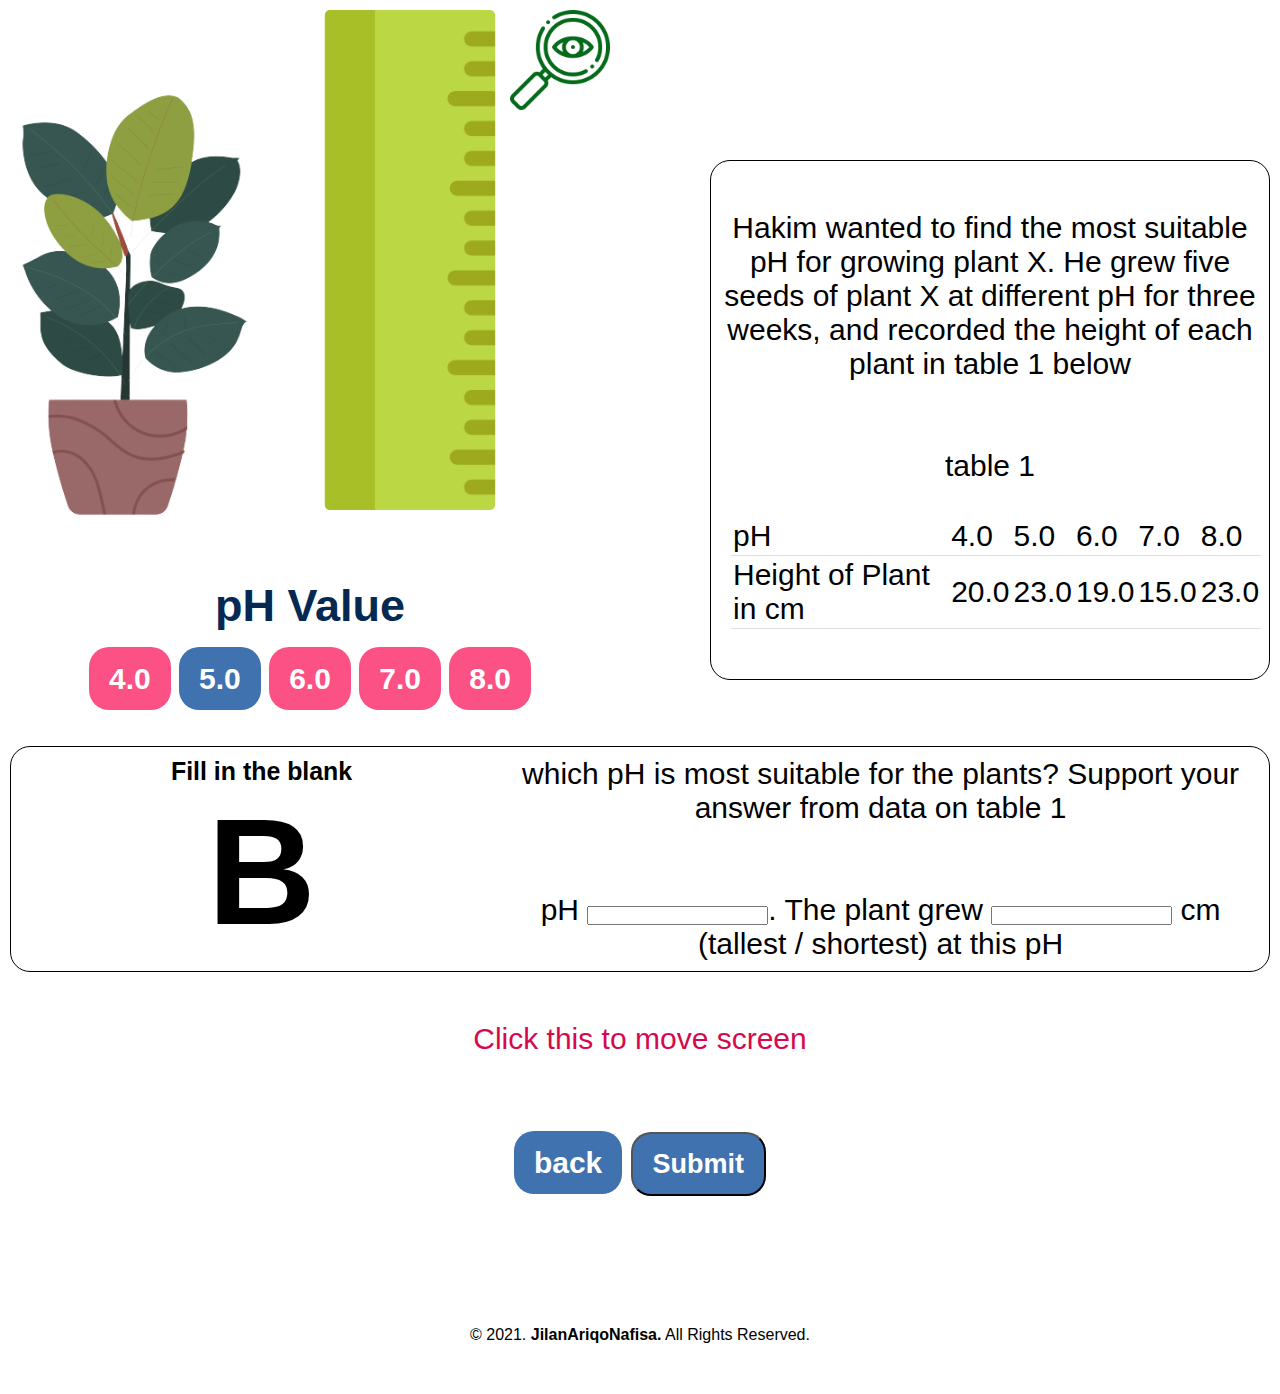
<file: screenb-1.html>
<!DOCTYPE html>
<html lang="en">
<head>
    <meta charset="UTF-8">
    <meta name="viewport" content="width=device-width, initial-scale=1.0">
    <title>Story Board 1</title>
    <link rel="stylesheet" href="style.css">
    <script src="script.js" defer></script>
</head>
<body>

    <div class="grid-container">
        <div class="grid-item item1">
            <section id="s">
                <img class="tanaman" style="margin-left: -100px;" src="img/tanaman.png"/>
                <div class="gambar">
                    <img class="ruler" src="img/ruler.png"/>
                </div>
                <img class="eye" src="img/eye.png"/>
            </section>
            <section id="ph-screen-2">
                <h2 class="ph-name">pH Value</h2>
                <a href="screen2.html" class="tbl-pink">4.0</a>
                <a href="screen2-1.html" class="tbl-pink active">5.0</a>
                <a href="screen2-2.html" class="tbl-pink">6.0</a>
                <a href="screen2-3.html" class="tbl-pink">7.0</a>
                <a href="screen2-4.html" class="tbl-pink">8.0</a>
            </section>
        </div>
        <div class="grid-item item2">
            <div id="static-table">
                <p id="hakim">Hakim wanted to find the most suitable pH for growing plant X. He grew five seeds of plant X at different pH for three weeks, and recorded the height of each plant in table 1 below</p>
                <br>
                <br>
                <p>table 1</p>
                <br>
                <table class="center">
                    <tr>
                    <td>pH</td>
                    <td>4.0</td>
                    <td>5.0</td>
                    <td>6.0</td>
                    <td>7.0</td>
                    <td>8.0</td>
                    </tr>
                    <tr>
                    <td>Height of Plant in cm</td>
                    <td>20.0</td>
                    <td>23.0</td>
                    <td>19.0</td>
                    <td>15.0</td>
                    <td>23.0</td>
                    </tr>
                </table>
            </div>
        </div>

    <form name="forminput" method="post" action=""  class="grid-item item3">
        <div class="">
            <div id="fill-a">
                <div class="grid-container" style="border: 1px solid #000; border-radius: 20px;">
                    <div class="grid-item item-fill1">
                        <h5>Fill in the blank</h5>
                        <h1 style="font-size: 150px;">B</h1>
                    </div>
                    <div class="grid-item item-fill2">
                        <p class="which">which pH is most suitable for the plants? Support your answer from data on table 1</p>
                        <br>
                        <br>
                        <p>pH <input type="number" name="1st" required>. The plant grew <input type="number" name="2nd" required> cm (tallest / shortest) at this pH</p>
                    </div>
                </div>
            </div>
        </div> 

            <div class="grid-item item4"></div>
            <div class="grid-item item5">
                <section id="next">
                    <div class="gambar">
                        <p class="deskripsi">Click this to move screen</p>
                        <form name="forminput" method="post" action="">
                            <a href="index2.html" class="tbl-biru">back</a>
                            <input type="submit" value="Submit" class="tbl-biru" onclick="myFunction()">
                        </form>
                    </div>
                </section>
            </div>   
        </form>

        <div class="grid-item item6"></div>
        <div class="grid-item item7"></div>
        <div class="grid-item item8"></div>
        <div class="grid-item item9"></div>  
</div>

    <div id="copyright">
        <div class="wrapper">
            &copy; 2021. <b>JilanAriqoNafisa.</b> All Rights Reserved.
        </div>
    </div>

    <script>
        function myFunction() {
            if(document.forms["forminput"]["1st"].value == "" || document.forms["forminput"]["2nd"].value == "") {
                alert("Tidak Boleh Kosong");
                return false;
            } else if (document.forms["forminput"]["1st"].value != "7" || document.forms["forminput"]["2nd"].value != "8" ) {
                event.preventDefault()
                alert("Observe how Hakkim the height of the plant at various pH, check this againts this data he record on table 1");
            }
            else{
                alert("Plants need suitable pH to grow well.");
            }
        }
    </script>
    
</body>
</html>
</file>
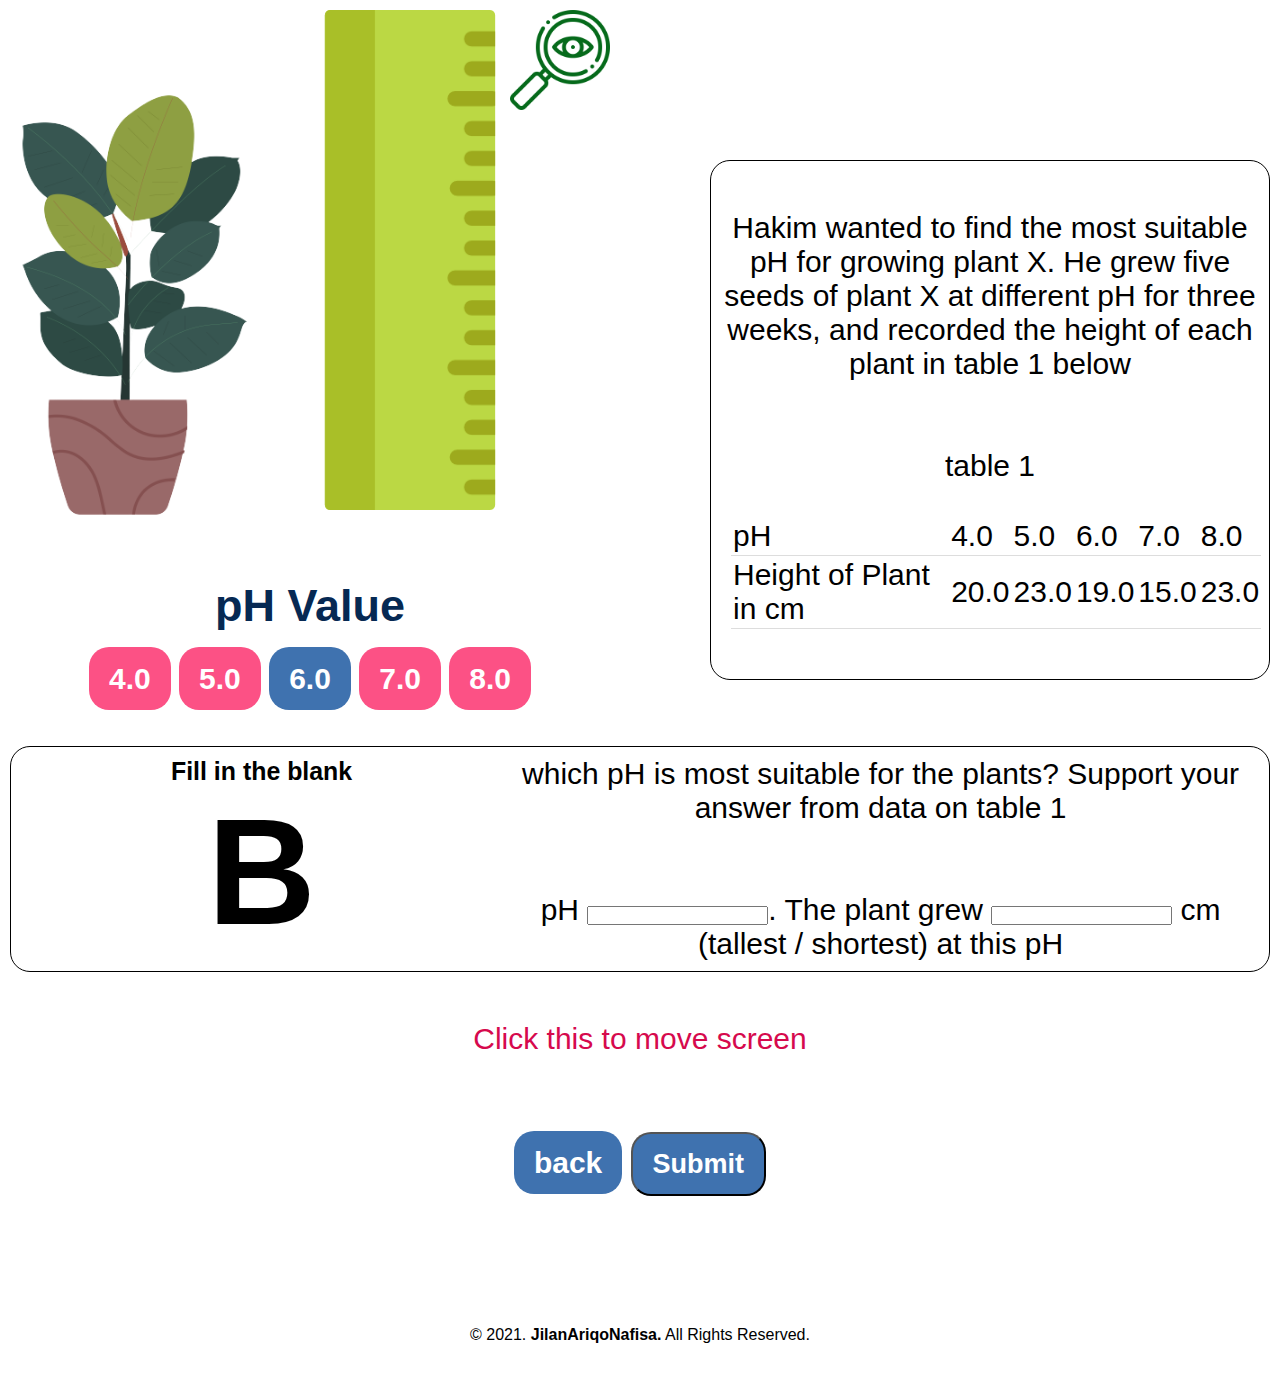
<file: screenb-2.html>
<!DOCTYPE html>
<html lang="en">
<head>
    <meta charset="UTF-8">
    <meta name="viewport" content="width=device-width, initial-scale=1.0">
    <title>Story Board 1</title>
    <link rel="stylesheet" href="style.css">
    <script src="script.js" defer></script>
</head>
<body>

    <div class="grid-container">
        <div class="grid-item item1">
            <section id="s">
                <img class="tanaman" style="margin-left: -100px;" src="img/tanaman.png"/>
                <div class="gambar">
                    <img class="ruler" src="img/ruler.png"/>
                </div>
                <img class="eye" src="img/eye.png"/>
            </section>
            <section id="ph-screen-2">
                <h2 class="ph-name">pH Value</h2>
                <a href="screen2.html" class="tbl-pink">4.0</a>
                <a href="screen2-1.html" class="tbl-pink">5.0</a>
                <a href="screen2-2.html" class="tbl-pink active">6.0</a>
                <a href="screen2-3.html" class="tbl-pink">7.0</a>
                <a href="screen2-4.html" class="tbl-pink">8.0</a>
            </section>
        </div>
        <div class="grid-item item2">
            <div id="static-table">
                <p id="hakim">Hakim wanted to find the most suitable pH for growing plant X. He grew five seeds of plant X at different pH for three weeks, and recorded the height of each plant in table 1 below</p>
                <br>
                <br>
                <p>table 1</p>
                <br>
                <table class="center">
                    <tr>
                    <td>pH</td>
                    <td>4.0</td>
                    <td>5.0</td>
                    <td>6.0</td>
                    <td>7.0</td>
                    <td>8.0</td>
                    </tr>
                    <tr>
                    <td>Height of Plant in cm</td>
                    <td>20.0</td>
                    <td>23.0</td>
                    <td>19.0</td>
                    <td>15.0</td>
                    <td>23.0</td>
                    </tr>
                </table>
            </div>
        </div>

    <form name="forminput" method="post" action=""  class="grid-item item3">
        <div class="">
            <div id="fill-a">
                <div class="grid-container" style="border: 1px solid #000; border-radius: 20px;">
                    <div class="grid-item item-fill1">
                        <h5>Fill in the blank</h5>
                        <h1 style="font-size: 150px;">B</h1>
                    </div>
                    <div class="grid-item item-fill2">
                        <p class="which">which pH is most suitable for the plants? Support your answer from data on table 1</p>
                        <br>
                        <br>
                        <p>pH <input type="number" name="1st" required>. The plant grew <input type="number" name="2nd" required> cm (tallest / shortest) at this pH</p>
                    </div>
                </div>
            </div>
        </div> 

            <div class="grid-item item4"></div>
            <div class="grid-item item5">
                <section id="next">
                    <div class="gambar">
                        <p class="deskripsi">Click this to move screen</p>
                        <form name="forminput" method="post" action="">
                            <a href="index3.html" class="tbl-biru">back</a>
                            <input type="submit" value="Submit" class="tbl-biru" onclick="myFunction()">
                        </form>
                    </div>
                </section>
            </div>   
        </form>

        <div class="grid-item item6"></div>
        <div class="grid-item item7"></div>
        <div class="grid-item item8"></div>
        <div class="grid-item item9"></div>  
</div>

    <div id="copyright">
        <div class="wrapper">
            &copy; 2021. <b>JilanAriqoNafisa.</b> All Rights Reserved.
        </div>
    </div>

    <script>
        function myFunction() {
            if(document.forms["forminput"]["1st"].value == "" || document.forms["forminput"]["2nd"].value == "") {
                alert("Tidak Boleh Kosong");
                return false;
            } else if (document.forms["forminput"]["1st"].value != "7" || document.forms["forminput"]["2nd"].value != "8" ) {
                event.preventDefault()
                alert("Observe how Hakkim the height of the plant at various pH, check this againts this data he record on table 1");
            }
            else{
                alert("Plants need suitable pH to grow well.");
            }
        }
    </script>
    
</body>
</html>
</file>
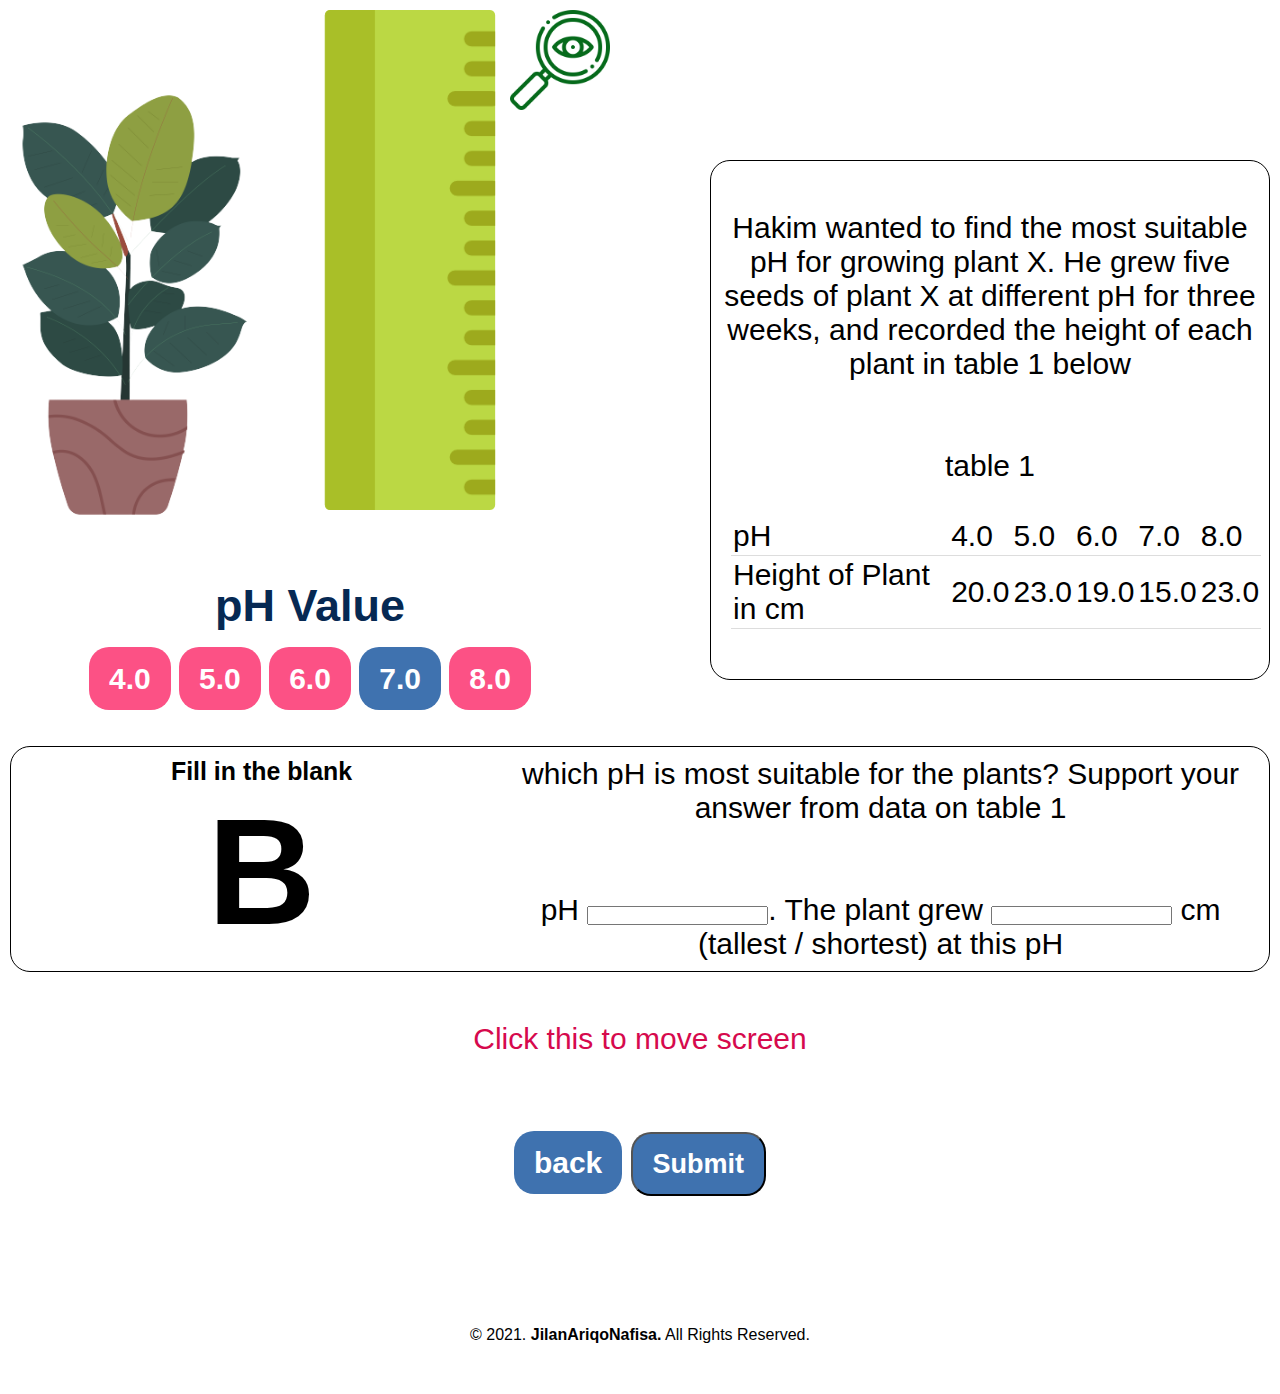
<file: screenb-3.html>
<!DOCTYPE html>
<html lang="en">
<head>
    <meta charset="UTF-8">
    <meta name="viewport" content="width=device-width, initial-scale=1.0">
    <title>Story Board 1</title>
    <link rel="stylesheet" href="style.css">
    <script src="script.js" defer></script>
</head>
<body>

    <div class="grid-container">
        <div class="grid-item item1">
            <section id="s">
                <img class="tanaman" style="margin-left: -100px;" src="img/tanaman.png"/>
                <div class="gambar">
                    <img class="ruler" src="img/ruler.png"/>
                </div>
                <img class="eye" src="img/eye.png"/>
            </section>
            <section id="ph-screen-2">
                <h2 class="ph-name">pH Value</h2>
                <a href="screen2.html" class="tbl-pink">4.0</a>
                <a href="screen2-1.html" class="tbl-pink">5.0</a>
                <a href="screen2-2.html" class="tbl-pink">6.0</a>
                <a href="screen2-3.html" class="tbl-pink active">7.0</a>
                <a href="screen2-4.html" class="tbl-pink">8.0</a>
            </section>
        </div>
        <div class="grid-item item2">
            <div id="static-table">
                <p id="hakim">Hakim wanted to find the most suitable pH for growing plant X. He grew five seeds of plant X at different pH for three weeks, and recorded the height of each plant in table 1 below</p>
                <br>
                <br>
                <p>table 1</p>
                <br>
                <table class="center">
                    <tr>
                    <td>pH</td>
                    <td>4.0</td>
                    <td>5.0</td>
                    <td>6.0</td>
                    <td>7.0</td>
                    <td>8.0</td>
                    </tr>
                    <tr>
                    <td>Height of Plant in cm</td>
                    <td>20.0</td>
                    <td>23.0</td>
                    <td>19.0</td>
                    <td>15.0</td>
                    <td>23.0</td>
                    </tr>
                </table>
            </div>
        </div>

    <form name="forminput" method="post" action=""  class="grid-item item3">
        <div class="">
            <div id="fill-a">
                <div class="grid-container" style="border: 1px solid #000; border-radius: 20px;">
                    <div class="grid-item item-fill1">
                        <h5>Fill in the blank</h5>
                        <h1 style="font-size: 150px;">B</h1>
                    </div>
                    <div class="grid-item item-fill2">
                        <p class="which">which pH is most suitable for the plants? Support your answer from data on table 1</p>
                        <br>
                        <br>
                        <p>pH <input type="number" name="1st" required>. The plant grew <input type="number" name="2nd" required> cm (tallest / shortest) at this pH</p>
                    </div>
                </div>
            </div>
        </div> 

            <div class="grid-item item4"></div>
            <div class="grid-item item5">
                <section id="next">
                    <div class="gambar">
                        <p class="deskripsi">Click this to move screen</p>
                        <form name="forminput" method="post" action="">
                            <a href="index4.html" class="tbl-biru">back</a>
                            <input type="submit" value="Submit" class="tbl-biru" onclick="myFunction()">
                        </form>
                    </div>
                </section>
            </div>   
        </form>

        <div class="grid-item item6"></div>
        <div class="grid-item item7"></div>
        <div class="grid-item item8"></div>
        <div class="grid-item item9"></div>  
</div>

    <div id="copyright">
        <div class="wrapper">
            &copy; 2021. <b>JilanAriqoNafisa.</b> All Rights Reserved.
        </div>
    </div>

    <script>
        function myFunction() {
            if(document.forms["forminput"]["1st"].value == "" || document.forms["forminput"]["2nd"].value == "") {
                alert("Tidak Boleh Kosong");
                return false;
            } else if (document.forms["forminput"]["1st"].value != "7" || document.forms["forminput"]["2nd"].value != "8" ) {
                event.preventDefault()
                alert("Observe how Hakkim the height of the plant at various pH, check this againts this data he record on table 1");
            }
            else{
                alert("Plants need suitable pH to grow well.");
            }
        }
    </script>
    
</body>
</html>
</file>
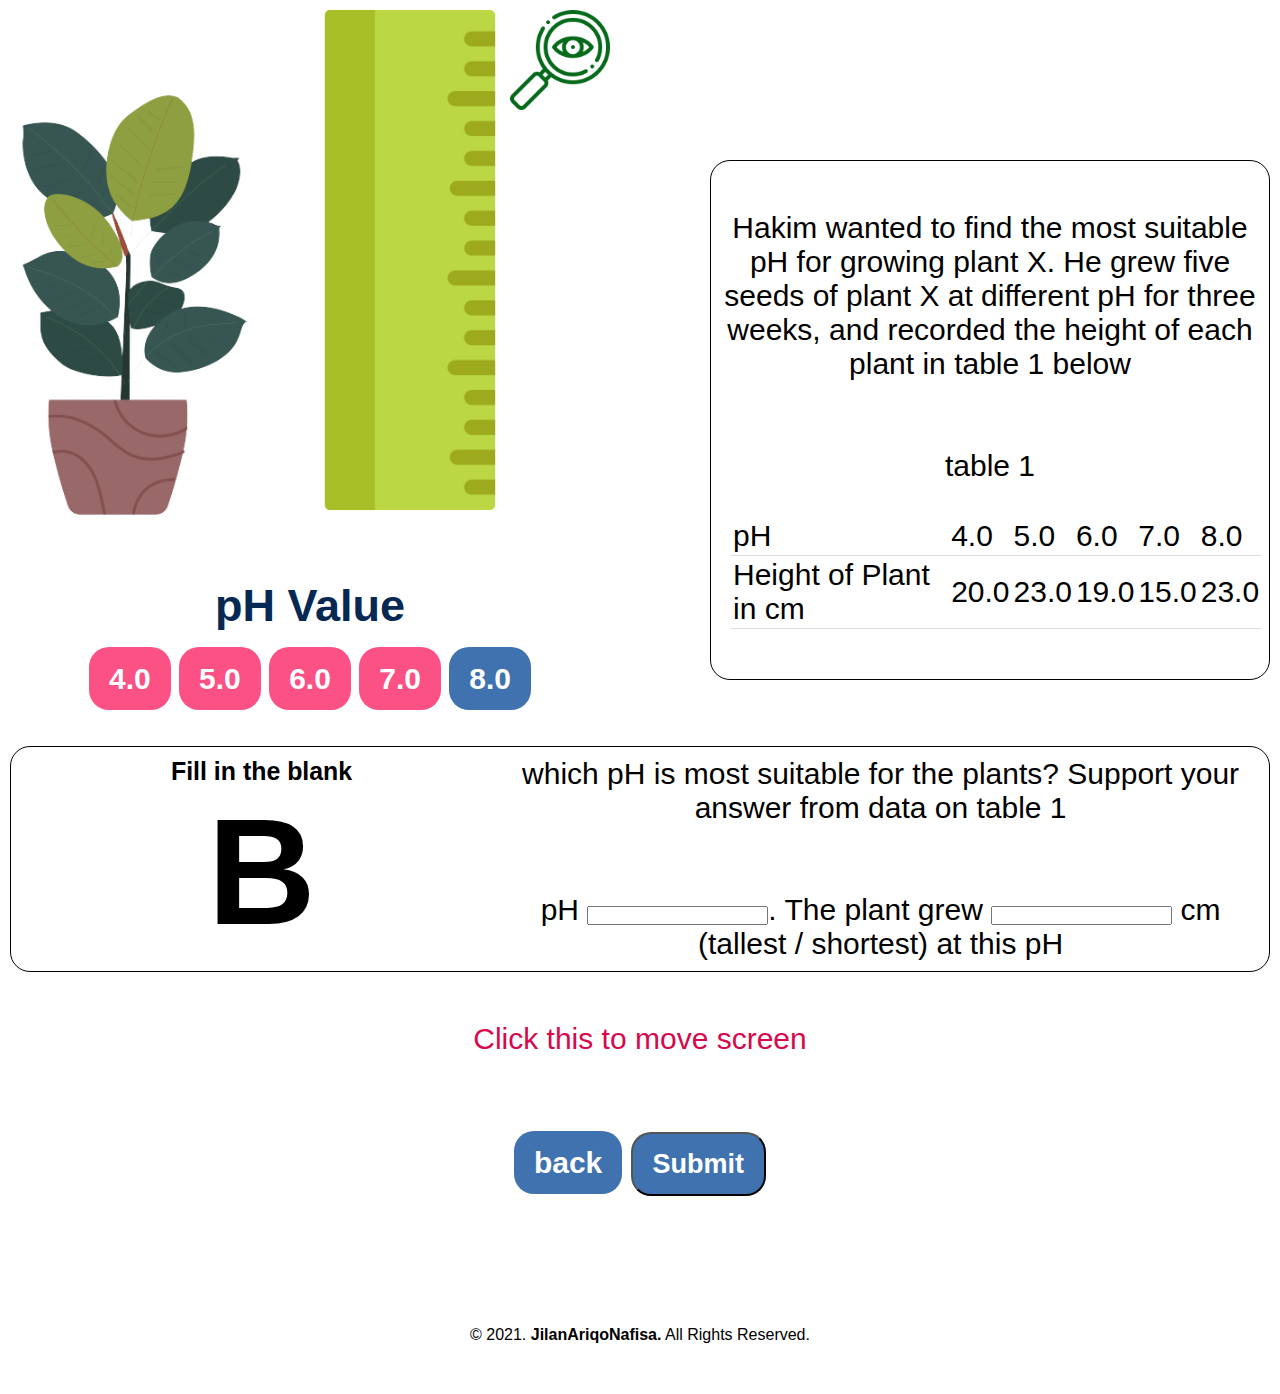
<file: screenb-4.html>
<!DOCTYPE html>
<html lang="en">
<head>
    <meta charset="UTF-8">
    <meta name="viewport" content="width=device-width, initial-scale=1.0">
    <title>Story Board 1</title>
    <link rel="stylesheet" href="style.css">
    <script src="script.js" defer></script>
</head>
<body>

    <div class="grid-container">
        <div class="grid-item item1">
            <section id="s">
                <img class="tanaman" style="margin-left: -100px;" src="img/tanaman.png"/>
                <div class="gambar">
                    <img class="ruler" src="img/ruler.png"/>
                </div>
                <img class="eye" src="img/eye.png"/>
            </section>
            <section id="ph-screen-2">
                <h2 class="ph-name">pH Value</h2>
                <a href="screen2.html" class="tbl-pink">4.0</a>
                <a href="screen2-1.html" class="tbl-pink">5.0</a>
                <a href="screen2-2.html" class="tbl-pink">6.0</a>
                <a href="screen2-3.html" class="tbl-pink">7.0</a>
                <a href="screen2-4.html" class="tbl-pink active">8.0</a>
            </section>
        </div>
        <div class="grid-item item2">
            <div id="static-table">
                <p id="hakim">Hakim wanted to find the most suitable pH for growing plant X. He grew five seeds of plant X at different pH for three weeks, and recorded the height of each plant in table 1 below</p>
                <br>
                <br>
                <p>table 1</p>
                <br>
                <table class="center">
                    <tr>
                    <td>pH</td>
                    <td>4.0</td>
                    <td>5.0</td>
                    <td>6.0</td>
                    <td>7.0</td>
                    <td>8.0</td>
                    </tr>
                    <tr>
                    <td>Height of Plant in cm</td>
                    <td>20.0</td>
                    <td>23.0</td>
                    <td>19.0</td>
                    <td>15.0</td>
                    <td>23.0</td>
                    </tr>
                </table>
            </div>
        </div>

    <form name="forminput" method="post" action=""  class="grid-item item3">
        <div class="">
            <div id="fill-a">
                <div class="grid-container" style="border: 1px solid #000; border-radius: 20px;">
                    <div class="grid-item item-fill1">
                        <h5>Fill in the blank</h5>
                        <h1 style="font-size: 150px;">B</h1>
                    </div>
                    <div class="grid-item item-fill2">
                        <p class="which">which pH is most suitable for the plants? Support your answer from data on table 1</p>
                        <br>
                        <br>
                        <p>pH <input type="number" name="1st" required>. The plant grew <input type="number" name="2nd" required> cm (tallest / shortest) at this pH</p>
                    </div>
                </div>
            </div>
        </div> 

            <div class="grid-item item4"></div>
            <div class="grid-item item5">
                <section id="next">
                    <div class="gambar">
                        <p class="deskripsi">Click this to move screen</p>
                        <form name="forminput" method="post" action="">
                            <a href="index5.html" class="tbl-biru">back</a>
                            <input type="submit" value="Submit" class="tbl-biru" onclick="myFunction()">
                        </form>
                    </div>
                </section>
            </div>   
        </form>

        <div class="grid-item item6"></div>
        <div class="grid-item item7"></div>
        <div class="grid-item item8"></div>
        <div class="grid-item item9"></div>  
</div>

    <div id="copyright">
        <div class="wrapper">
            &copy; 2021. <b>JilanAriqoNafisa.</b> All Rights Reserved.
        </div>
    </div>

    <script>
        function myFunction() {
            if(document.forms["forminput"]["1st"].value == "" || document.forms["forminput"]["2nd"].value == "") {
                alert("Tidak Boleh Kosong");
                return false;
            } else if (document.forms["forminput"]["1st"].value != "7" || document.forms["forminput"]["2nd"].value != "8" ) {
                event.preventDefault()
                alert("Observe how Hakkim the height of the plant at various pH, check this againts this data he record on table 1");
            }
            else{
                alert("Plants need suitable pH to grow well.");
            }
        }
    </script>
    
</body>
</html>
</file>
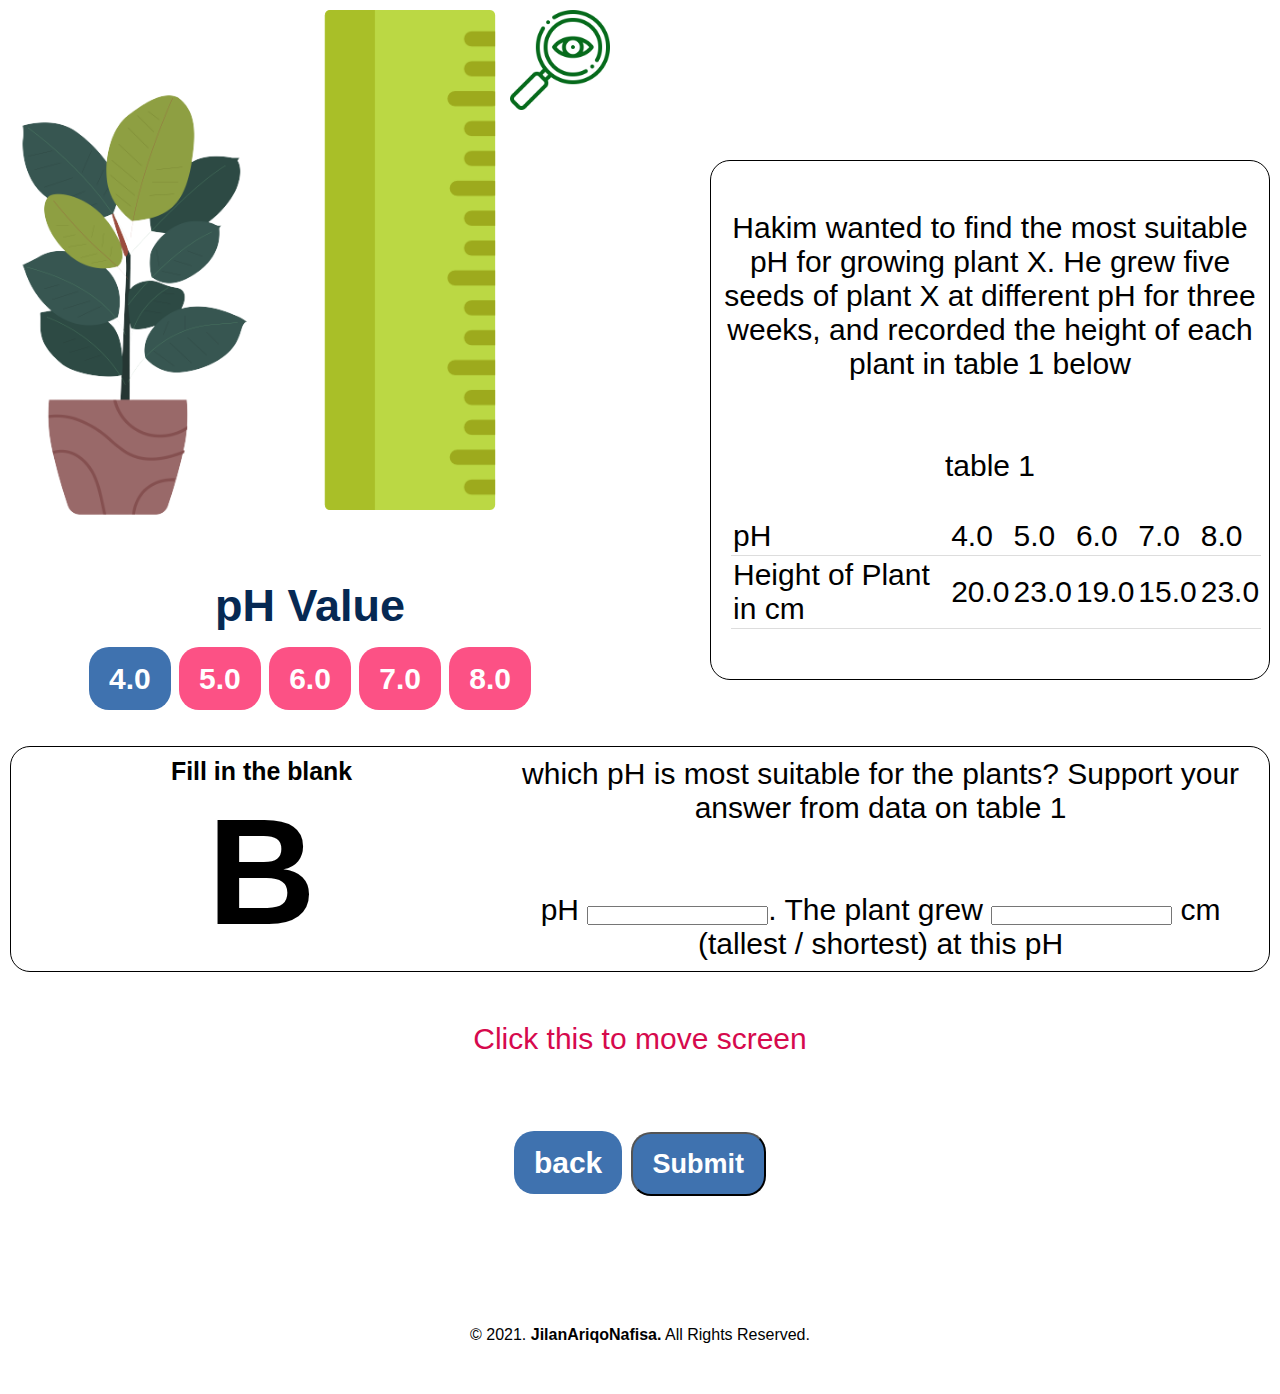
<file: screenb.html>
<!DOCTYPE html>
<html lang="en">
<head>
    <meta charset="UTF-8">
    <meta name="viewport" content="width=device-width, initial-scale=1.0">
    <title>Story Board 1</title>
    <link rel="stylesheet" href="style.css">
    <script src="script.js" defer></script>
</head>
<body>

    <div class="grid-container">
        <div class="grid-item item1">
            <section id="s">
                <img class="tanaman" style="margin-left: -100px;" src="img/tanaman.png"/>
                <div class="gambar">
                    <img class="ruler" src="img/ruler.png"/>
                </div>
                <img class="eye" src="img/eye.png"/>
            </section>
            <section id="ph-screen-2">
                <h2 class="ph-name">pH Value</h2>
                <a href="screen2.html" class="tbl-pink active">4.0</a>
                <a href="screen2-1.html" class="tbl-pink">5.0</a>
                <a href="screen2-2.html" class="tbl-pink">6.0</a>
                <a href="screen2-3.html" class="tbl-pink">7.0</a>
                <a href="screen2-4.html" class="tbl-pink">8.0</a>
            </section>
        </div>
        <div class="grid-item item2">
            <div id="static-table">
                <p id="hakim">Hakim wanted to find the most suitable pH for growing plant X. He grew five seeds of plant X at different pH for three weeks, and recorded the height of each plant in table 1 below</p>
                <br>
                <br>
                <p>table 1</p>
                <br>
                <table class="center">
                    <tr>
                    <td>pH</td>
                    <td>4.0</td>
                    <td>5.0</td>
                    <td>6.0</td>
                    <td>7.0</td>
                    <td>8.0</td>
                    </tr>
                    <tr>
                    <td>Height of Plant in cm</td>
                    <td>20.0</td>
                    <td>23.0</td>
                    <td>19.0</td>
                    <td>15.0</td>
                    <td>23.0</td>
                    </tr>
                </table>
            </div>
        </div>

    <form name="forminput" method="post" action=""  class="grid-item item3">
        <div class="">
            <div id="fill-a">
                <div class="grid-container" style="border: 1px solid #000; border-radius: 20px;">
                    <div class="grid-item item-fill1">
                        <h5>Fill in the blank</h5>
                        <h1 style="font-size: 150px;">B</h1>
                    </div>
                    <div class="grid-item item-fill2">
                        <p class="which">which pH is most suitable for the plants? Support your answer from data on table 1</p>
                        <br>
                        <br>
                        <p>pH <input type="number" name="1st" required>. The plant grew <input type="number" name="2nd" required> cm (tallest / shortest) at this pH</p>
                    </div>
                </div>
            </div>
        </div> 

            <div class="grid-item item4"></div>
            <div class="grid-item item5">
                <section id="next">
                    <div class="gambar">
                        <p class="deskripsi">Click this to move screen</p>
                        <form name="forminput" method="post" action="">
                            <a href="index.html" class="tbl-biru">back</a>
                            <input type="submit" value="Submit" class="tbl-biru" onclick="myFunction()">
                        </form>
                    </div>
                </section>
            </div>   
        </form>

        <div class="grid-item item6"></div>
        <div class="grid-item item7"></div>
        <div class="grid-item item8"></div>
        <div class="grid-item item9"></div>  
</div>

    <div id="copyright">
        <div class="wrapper">
            &copy; 2021. <b>JilanAriqoNafisa.</b> All Rights Reserved.
        </div>
    </div>

    <script>
        function myFunction() {
            if(document.forms["forminput"]["1st"].value == "" || document.forms["forminput"]["2nd"].value == "") {
                alert("Tidak Boleh Kosong");
                return false;
            } else if (document.forms["forminput"]["1st"].value != "7" || document.forms["forminput"]["2nd"].value != "8" ) {
                event.preventDefault()
                alert("Observe how Hakkim the height of the plant at various pH, check this againts this data he record on table 1");
            }
            else{
                alert("Plants need suitable pH to grow well.");
            }
        }
    </script>
    
</body>
</html>
</file>
<file: style.css>
* {
    text-decoration: none;
    margin: 0px;
    padding: 0px;
}

body {
    margin: 0px;
    padding: 0px;
    font-family: 'Open Sans',sans-serif;
}

.grid-container {
    display: grid;
    grid-template-columns: auto auto auto;
    /* background-color: #2196F3; */
    padding: 10px;
}
.grid-item {
    /* background-color: rgba(255, 255, 255, 0.8); */
    font-size: 30px;
    text-align: center;
}

.item2 {
    /* grid-column: 1 / span 2;
    grid-row: 1; */
    grid-column-start: 2;
    grid-column-end: 4;
    margin-left: 100px;
}

.item3 {
    grid-column: 1 / span 3;
    grid-row: 2;
}

.item-fill1 {
    margin-left: 150px;
}

.item-fill2 {
    grid-column-start: 2;
    grid-column-end: 4;
    margin-left: 150px;
    /* width: 80%; */

}

.center {
    margin-left: 20px;
    margin-right: 20px;
    margin-bottom: 50px;
}

.wrapper {
    width: 1100px;
    margin: auto;
    position: relative;
}

section {
    margin: auto;
    display: flex;
    margin-bottom: 50px;
}

#ph {
    display: block;
}

#ph-screen-2 {
    display: block;
    /* margin-left: -400px; */
}

#next {
    display: block;
}

.tanaman{
    height: 450px;
    margin-top: 70px;
    margin-left: 300px;
    /* position: absolute; */
}

.tanaman2 {
    height: 480px;
    margin-top: 40px;
    margin-left: 300px;
}

.tanaman3 {
    height: 440px;
    margin-top: 75px;
    margin-left: 300px;
}

.tanaman4 {
    height: 400px;
    margin-top: 115px;
    margin-left: 300px;
}

.tanaman5 {
    height: 390px;
    margin-top: 125px;
    margin-left: 300px;
}

.gambar {
    /* width: 50%; */
    height: 100%;
    padding: 0;
    /* margin: 0 auto; */
}

.gambar .ruler {
    height: 500px;
    /* position: absolute; */
    margin-left: -200px;
    /* margin-top: 50%; */
}

.eye {
    width:100px;
    height: 100px;
    /* position: absolute; */
    margin-top: 0px;
    margin-left: -150px;
}

.ph-name {
    margin-bottom: 30px;
    color: #062953;
}

.ph-button {
    margin-top: 50px;
}

a.tbl-biru {
    background: #3f72af;
    border-radius: 20px;
    margin-top: 50px;
    padding: 15px 20px 15px 20px;
    color: #FFFFFF;
    cursor: pointer;
    font-weight: bold;
}

input.tbl-biru {
    background: #3f72af;
    border-radius: 20px;
    margin-top: 46px;
    padding: 15px 20px 15px 20px;
    color: #FFFFFF;
    cursor: pointer;
    font-weight: bold;
    font-size: 27px;
    height: 64px;
}

a.active, a.tbl-biru:hover {
    background: #fc5185;
    text-decoration: none;
}

a.tbl-pink {
    background: #fc5185;
    border-radius: 20px;
    margin-top: 50px;
    padding: 15px 20px 15px 20px;
    color: #FFFFFF;
    cursor: pointer;
    font-weight: bold;
}

a.active, a.tbl-pink:hover {
    background: #3f72af;
    text-decoration: none;
}

#hakim {
    margin-top: 50px;
}

#static-table {
    border: 1px solid #000;
    border-radius: 20px;
    margin-top: 150px;
}

table {
    border-collapse: collapse;
    width: 95%;
}
  
th, td {
    padding: 2px;
    text-align: left;
    border-bottom: 1px solid #ddd;
}
  
tr:hover {
    background-color: pink;
}

/* p {
    margin: 10px 0px 10px 0px;
    padding: 10px 0px 10px 0px;
} */

.gambar .deskripsi{
    margin-top: 50px;
    margin-bottom: 30px;
    color: #d6094d;
}

.footer {
    width: 100%;
    position: relative;
    display: flex;
    flex-wrap: wrap;
    margin: auto;
}

#copyright {
    text-align: center;
    width: 100%;
    padding: 50px 0px 50px 0px;
    margin-top: 20px;
}

.grid-container .item1 #s .popup {
    position: relative;
    display: inline-block;
    cursor: pointer;
    -webkit-user-select: none;
    -moz-user-select: none;
    -ms-user-select: none;
    user-select: none;
  }
  
  /* The actual popup */
  .grid-container .item1 #s .popup .popuptext {
    visibility: hidden;
    width: 160px;
    background-color: #555;
    color: #fff;
    text-align: center;
    border-radius: 6px;
    padding: 8px 0;
    position: absolute;
    z-index: 1;
    bottom: 125%;
    left: 50%;
    margin-left: -80px;
  }
  
  /* Popup arrow */
  .grid-container .item1 #s .popup .popuptext::after {
    content: "";
    position: absolute;
    top: 100%;
    left: 50%;
    margin-left: -5px;
    border-width: 5px;
    border-style: solid;
    border-color: #555 transparent transparent transparent;
  }
  
  /* Toggle this class - hide and show the popup */
  .grid-container .item1 #s .popup .show {
    visibility: visible;
    -webkit-animation: fadeIn 1s;
    animation: fadeIn 1s;
  }
  
  /* Add animation (fade in the popup) */
  @-webkit-keyframes fadeIn {
    from {opacity: 0;} 
    to {opacity: 1;}
  }
  
  @keyframes fadeIn {
    from {opacity: 0;}
    to {opacity:1 ;}
  }
</file>
